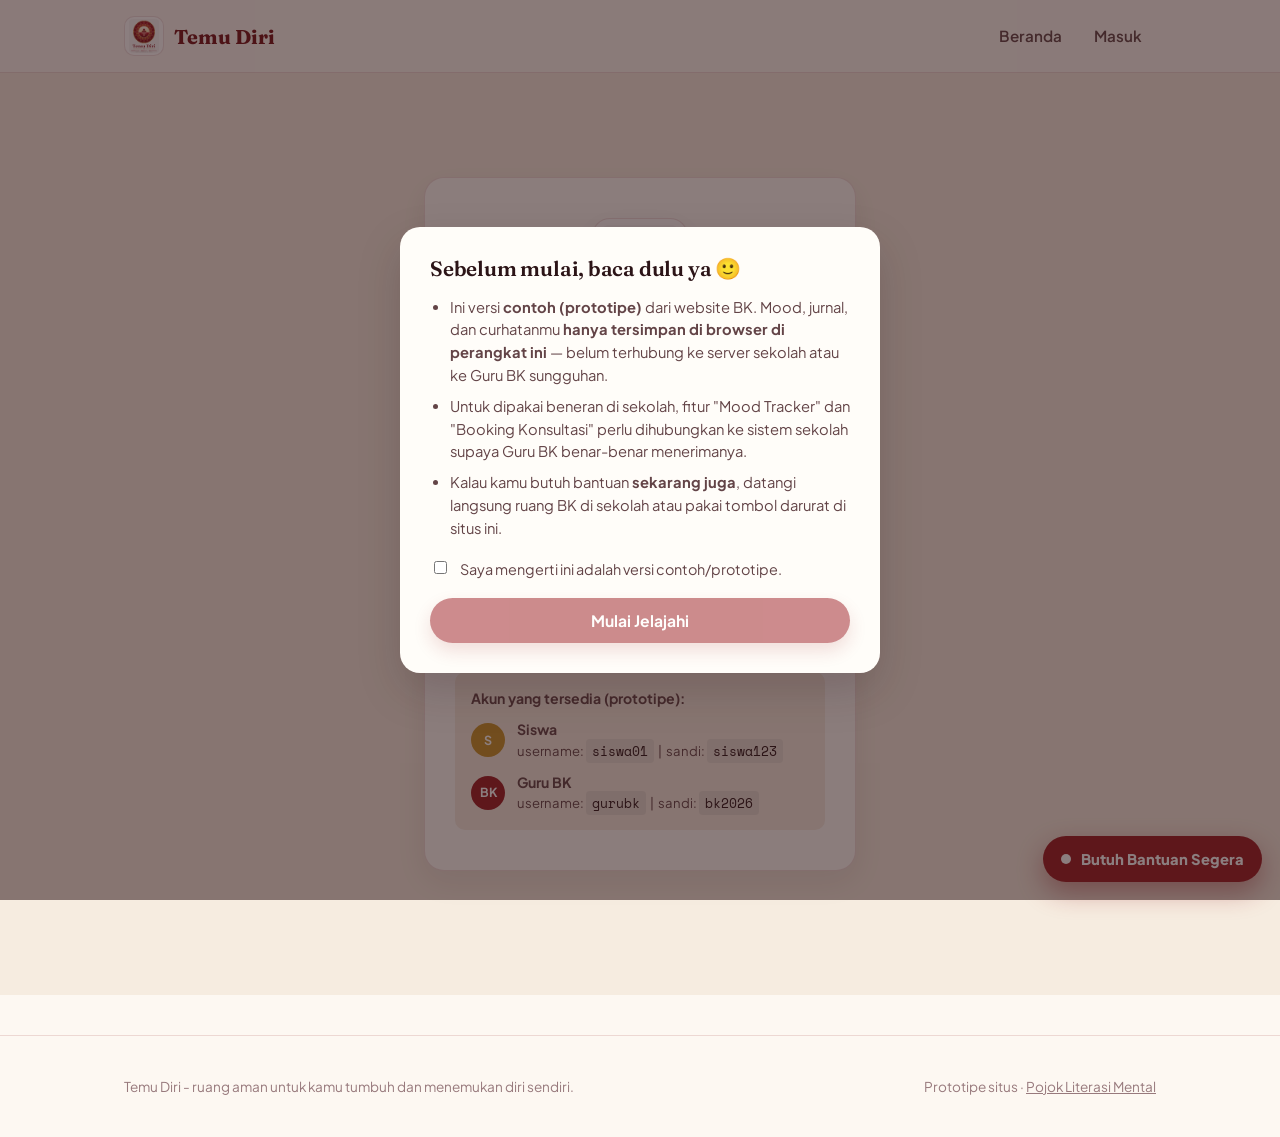
<file: index.html>
<!DOCTYPE html>
<html lang="id">
<head>
<meta charset="UTF-8">
<meta name="viewport" content="width=device-width, initial-scale=1.0">
<title>Temu Diri - Ruang Aman untuk Tumbuh</title>
<meta name="description" content="Temu Diri: tempat cerita, konsultasi, dan cari bantuan yang aman untuk siswa.">
<link rel="preconnect" href="https://fonts.googleapis.com">
<link rel="icon" type="image/jpeg" href="image/Temu-Diri.jpeg">
<link rel="stylesheet" href="css/style.css">
</head>
<body>
<a class="skip-link" href="#main">Langsung ke isi</a>

<!-- ============ NAVBAR ============ -->
<header class="navbar">
  <div class="navbar-inner">
    <a class="brand" href="index.html">
      <img src="image/Temu-Diri.jpeg" alt="Logo Temu Diri" class="brand-logo">
      Temu Diri
    </a>
    <button class="nav-toggle" aria-expanded="false" aria-controls="navLinks">☰ Menu</button>
    <ul class="nav-links" id="navLinks">
      <li><a href="index.html" aria-current="page">Beranda</a></li>
      <li><a href="mood.html">Mood Tracker</a></li>
      <li><a href="konsultasi.html">Konsultasi</a></li>
      <li><a href="jurnal.html">Jurnal &amp; Curhat</a></li>
      <li><a href="literasi.html">Literasi Mental</a></li>
      <li><a href="login.html">Masuk</a></li>
    </ul>
  </div>
</header>

<main id="main">

  <!-- ============ HERO ============ -->
  <section class="hero">
    <div class="hero-blob b1" aria-hidden="true"></div>
    <div class="hero-blob b2" aria-hidden="true"></div>
    <div class="container hero-inner">
      <div>
        <span class="eyebrow">Ruang aman untuk siswa</span>
        <h1>Kenali dirimu,<br><em>temukan jalanmu.</em></h1>
        <p class="hero-lead">Temu Diri hadir sebagai ruang yang aman untuk kamu cerita, refleksi, dan mendapat dukungan dari Guru BK — tanpa rasa takut dihakimi. Setiap langkah kecil menuju kesehatan mentalmu itu berarti.</p>
        <div class="hero-ctas">
          <a class="btn btn-primary" href="login.html">✨ Mulai Sekarang</a>
          <a class="btn btn-secondary" href="konsultasi.html">📅 Booking Konsultasi</a>
        </div>
      </div>
      <div class="postcard-stack" aria-hidden="true">
        <div class="postcard postcard-2">
          <div class="stamp"></div>
          <h4>Buku Harian</h4>
          <p>Ruang cerita pribadi, aman &amp; lega.</p>
        </div>
        <div class="postcard postcard-1">
          <div class="stamp"></div>
          <h4>Untuk: Bu Alda, Guru BK</h4>
          <p>"Aku pengen cerita soal pertemanan akhir-akhir ini..."</p>
        </div>
      </div>
    </div>
  </section>

  <!-- ============ APA YANG BISA DIBANTU ============ -->
  <section class="section section-alt">
    <div class="container">
      <div class="section-head">
        <span class="eyebrow">Yuk kenalan dulu</span>
        <h2>Apa saja yang bisa dibantu Guru BK?</h2>
        <p>Banyak yang mengira BK cuma soal pelanggaran aturan. Padahal, ini semua juga bagian dari tugas Guru BK:</p>
      </div>
      <div class="grid grid-4">
        <div class="topic-card">
          <div class="icon" style="background:rgba(155,27,34,0.12); color:var(--color-coral-dark);">📚</div>
          <h3>Masalah Belajar</h3>
          <p>Susah fokus, nilai turun, bingung cara belajar yang cocok buat kamu.</p>
        </div>
        <div class="topic-card">
          <div class="icon" style="background:rgba(212,160,52,0.2); color:var(--color-teal-dark);">🎯</div>
          <h3>Karir &amp; Masa Depan</h3>
          <p>Bingung pilih jurusan kuliah, minat bakat, atau rencana setelah lulus.</p>
        </div>
        <div class="topic-card">
          <div class="icon" style="background:rgba(155,27,34,0.12); color:var(--color-coral-dark);">🤝</div>
          <h3>Pertemanan</h3>
          <p>Konflik dengan teman, ngerasa dikucilkan, atau soal circle pertemanan.</p>
        </div>
        <div class="topic-card">
          <div class="icon" style="background:rgba(212,160,52,0.2); color:var(--color-teal-dark);">🏠</div>
          <h3>Keluarga</h3>
          <p>Hubungan dengan orang tua, tekanan di rumah, atau hal lain yang mengganggu pikiran.</p>
        </div>
      </div>
    </div>
  </section>

  <!-- ============ PENJELASAN FITUR ============ -->
  <section class="section">
    <div class="container">
      <div class="section-head">
        <span class="eyebrow">Yang bisa kamu lakukan di sini</span>
        <h2>5 Fitur Utama Temu Diri</h2>
        <p>Setiap fitur dirancang untuk mendukung perjalananmu — dari yang hanya ingin menulis sampai yang sudah siap ngobrol langsung.</p>
      </div>

      <!-- Fitur 1: Mood Tracker -->
      <div class="feature-row">
        <div class="feature-icon-wrap" style="background:rgba(155,27,34,0.12); color:var(--color-coral);">😊</div>
        <div class="feature-body">
          <span class="feature-label">Fitur 1</span>
          <h3>Mood Tracker Harian</h3>
          <p>Setiap hari setelah login, kamu diminta memilih satu emoji yang menggambarkan perasaanmu — mulai dari <em>Sangat Sedih</em> sampai <em>Bersemangat</em>. Kamu juga bisa menambahkan catatan singkat tentang apa yang kamu rasakan hari ini.</p>
          <ul class="feature-list">
            <li>📊 Lihat riwayat mood 30 hari terakhir dalam bentuk grid warna</li>
            <li>💬 Tambahkan catatan dan dapatkan kata motivasi dari kami</li>
            <li>👩‍🏫 Guru BK dapat memantau tren mood kamu untuk lebih peka</li>
          </ul>
          <a class="btn btn-primary btn-sm" href="mood.html">Isi Mood Sekarang →</a>
        </div>
      </div>

      <hr class="feature-divider">

      <!-- Fitur 2: Konsultasi -->
      <div class="feature-row feature-row-reverse">
        <div class="feature-icon-wrap" style="background:rgba(212,160,52,0.18); color:var(--color-teal-dark);">📅</div>
        <div class="feature-body">
          <span class="feature-label">Fitur 2</span>
          <h3>Booking Konsultasi</h3>
          <p>Pilih Guru BK yang paling kamu percaya, lalu atur jadwal konsultasi sesuai kenyamananmu — bisa online lewat chat/video call, atau langsung tatap muka di ruang BK sekolah.</p>
          <ul class="feature-list">
            <li>👤 Lihat profil & spesialisasi setiap Guru BK</li>
            <li>🗓️ Pilih tanggal dan jam yang kosong sesuai jadwalmu</li>
            <li>✅ Guru BK menyetujui atau mengatur ulang jadwalmu</li>
          </ul>
          <a class="btn btn-teal btn-sm" href="konsultasi.html">Lihat Guru BK →</a>
        </div>
      </div>

      <hr class="feature-divider">

      <!-- Fitur 3: Jurnal & Curhat -->
      <div class="feature-row">
        <div class="feature-icon-wrap" style="background:rgba(155,27,34,0.12); color:var(--color-coral-dark);">✍️</div>
        <div class="feature-body">
          <span class="feature-label">Fitur 3</span>
          <h3>Jurnal &amp; Curhat</h3>
          <p>Luapkan perasaanmu dengan bebas: tulis di buku harian pribadi yang hanya bisa kamu baca untuk melegakan pikiran.</p>
          <ul class="feature-list">
            <li>📔 <strong>Buku Harian</strong>: privat sepenuhnya, hanya tersimpan di perangkatmu</li>
            <li>⏱️ Opsi hapus otomatis 24 jam — tanpa jejak sama sekali</li>
            <li>🗑️ Entri tulisan dapat dihapus kapan saja sesuai keinginanmu</li>
          </ul>
          <a class="btn btn-secondary btn-sm" href="jurnal.html">Mulai Menulis →</a>
        </div>
      </div>

      <hr class="feature-divider">

      <!-- Fitur 4: Literasi Mental -->
      <div class="feature-row feature-row-reverse">
        <div class="feature-icon-wrap" style="background:rgba(212,160,52,0.18); color:var(--color-teal-dark);">📚</div>
        <div class="feature-body">
          <span class="feature-label">Fitur 4</span>
          <h3>Literasi Mental</h3>
          <p>Kamu tidak harus langsung konsultasi untuk mendapat manfaat. Di sini ada artikel-artikel pendek yang ringan dan relevan untuk membantu kamu memahami apa yang sedang kamu rasakan.</p>
          <ul class="feature-list">
            <li>🔥 Artikel tentang burnout belajar, kecemasan ujian, toxic friendship</li>
            <li>🧠 Tes Gaya Belajar interaktif — 5 pertanyaan, hasil instan</li>
            <li>💡 Bacaan ringan yang bisa dibaca kapan saja, tanpa harus login</li>
          </ul>
          <a class="btn btn-secondary btn-sm" href="literasi.html">Buka Pojok Literasi →</a>
        </div>
      </div>

      <hr class="feature-divider">

      <!-- Fitur 5: Dashboard Guru BK -->
      <div class="feature-row">
        <div class="feature-icon-wrap" style="background:rgba(155,27,34,0.12); color:var(--color-coral);">👩‍🏫</div>
        <div class="feature-body">
          <span class="feature-label">Fitur 5</span>
          <h3>Dashboard Guru BK</h3>
          <p>Guru BK memiliki panel khusus untuk memantau kondisi siswa secara berkala — bukan untuk mengawasi, tapi untuk lebih peka kapan harus menyapa atau menawarkan bantuan lebih awal.</p>
          <ul class="feature-list">
            <li>📊 Pantau tren mood harian siswa beserta catatan hariannya</li>
            <li>✅ Terima, setujui, atau kelola jadwal booking konsultasi</li>
          </ul>
          <a class="btn btn-primary btn-sm" href="login.html">Login sebagai Guru BK →</a>
        </div>
      </div>
    </div>
  </section>

  <!-- ============ FAQ ============ -->
  <section class="section section-alt">
    <div class="container" style="max-width: 760px;">
      <div class="section-head">
        <span class="eyebrow">Sering ditanyakan</span>
        <h2>Pertanyaan yang sering muncul</h2>
      </div>

      <div class="faq-item" data-open="true">
        <button class="faq-question" aria-expanded="true">Apakah rahasia saya terjamin? <span class="plus">+</span></button>
        <div class="faq-answer"><div class="faq-answer-inner">Iya. Cerita dan curhatanmu tidak akan disebar ke guru mata pelajaran lain atau orang tua tanpa izinmu - kecuali kalau ada hal yang mengancam keselamatanmu atau orang lain. Guru BK terikat kode etik kerahasiaan.</div></div>
      </div>
      <div class="faq-item" data-open="false">
        <button class="faq-question" aria-expanded="false">Apakah saya akan dihukum kalau curhat? <span class="plus">+</span></button>
        <div class="faq-answer"><div class="faq-answer-inner">Tidak. Bertemu Guru BK bukan hukuman. Ruang konsultasi dan curhat di sini murni untuk membantu, bukan untuk mencatat pelanggaran.</div></div>
      </div>
      <div class="faq-item" data-open="false">
        <button class="faq-question" aria-expanded="false">Apa bedanya "Booking Konsultasi" dan "Jurnal &amp; Curhat"? <span class="plus">+</span></button>
        <div class="faq-answer"><div class="faq-answer-inner">Booking Konsultasi itu kalau kamu mau ngobrol langsung (online/offline) dengan Guru BK pilihanmu. Jurnal &amp; Curhat itu kalau kamu cuma mau menulis dulu lewat buku harian pribadi tanpa harus bertatap muka.</div></div>
      </div>
      <div class="faq-item" data-open="false">
        <button class="faq-question" aria-expanded="false">Apakah Guru BK bisa membaca buku harian saya? <span class="plus">+</span></button>
        <div class="faq-answer"><div class="faq-answer-inner">Tidak. Buku harian tersimpan hanya di browser perangkatmu sendiri dan tidak pernah dikirim ke mana pun.</div></div>
      </div>
      <div class="faq-item" data-open="false">
        <button class="faq-question" aria-expanded="false">Saya butuh bantuan mendesak, harus bagaimana? <span class="plus">+</span></button>
        <div class="faq-answer"><div class="faq-answer-inner">Klik tombol merah "Butuh Bantuan Segera" di pojok kanan bawah layar, kapan pun kamu berada di halaman manapun di situs ini.</div></div>
      </div>
    </div>
  </section>

</main>

<!-- ============ FOOTER ============ -->
<footer>
  <div class="container">
    <span>Temu Diri — ruang aman untuk kamu tumbuh dan menemukan diri sendiri.</span>
    <span>Prototipe situs · <a href="literasi.html">Pojok Literasi Mental</a></span>
  </div>
</footer>

<!-- ============ MODAL PERSETUJUAN PRIVASI ============ -->
<div class="modal-backdrop" id="consentModal">
  <div class="modal-box" role="dialog" aria-modal="true" aria-labelledby="consentTitle">
    <h2 id="consentTitle">Sebelum mulai, baca dulu ya 🙂</h2>
    <ul>
      <li>Ini versi <strong>contoh (prototipe)</strong> dari website BK. Mood, jurnal, dan curhatanmu <strong>hanya tersimpan di browser di perangkat ini</strong> - belum terhubung ke server sekolah atau ke Guru BK sungguhan.</li>
      <li>Untuk dipakai beneran di sekolah, fitur "Mood Tracker" dan "Booking Konsultasi" perlu dihubungkan ke sistem sekolah supaya Guru BK benar-benar menerimanya.</li>
      <li>Kalau kamu butuh bantuan <strong>sekarang juga</strong>, datangi langsung ruang BK di sekolah atau pakai tombol darurat di situs ini.</li>
    </ul>
    <label class="consent-check">
      <input type="checkbox" id="consentCheck">
      Saya mengerti ini adalah versi contoh/prototipe.
    </label>
    <button class="btn btn-primary btn-block" id="consentConfirm" disabled>Mulai Jelajahi</button>
  </div>
</div>

<!-- ============ TOMBOL & MODAL DARURAT ============ -->
<button class="crisis-fab" id="crisisFab">
  <span class="dot" aria-hidden="true"></span>
  <span class="label">Butuh Bantuan Segera</span>
</button>

<div class="modal-backdrop crisis-modal" id="crisisModal">
  <div class="modal-box" role="dialog" aria-modal="true" aria-labelledby="crisisTitle">
    <h2 id="crisisTitle">Kamu tidak sendirian 💛</h2>
    <p style="color:var(--color-ink-soft); font-size:0.92rem;">Kalau kamu sedang dalam krisis atau punya pikiran untuk menyakiti diri sendiri, hubungi salah satu ini sekarang:</p>

    <a class="crisis-contact" href="tel:119">
      <strong>☎️ Hotline Sejiwa - 119 ext. 8</strong>
      <span>Layanan Kementerian Kesehatan RI, gratis &amp; rahasia, aktif 24 jam.</span>
    </a>
    <a class="crisis-contact" href="https://wa.me/6281380073120" target="_blank" rel="noopener">
      <strong>💬 WhatsApp Healing119</strong>
      <span>+62 813-8007-3120 - chat dengan konselor, aktif 24 jam.</span>
    </a>
    <a class="crisis-contact" href="#">
      <strong>🏫 Kontak Darurat Sekolah</strong>
      <span>(Isi dengan nomor/kontak Guru BK atau wali kelas sekolahmu di sini)</span>
    </a>

    <button class="btn btn-secondary btn-block" id="crisisClose">Tutup</button>
  </div>
</div>

<script src="js/main.js" defer></script>
</body>
</html>
</file>
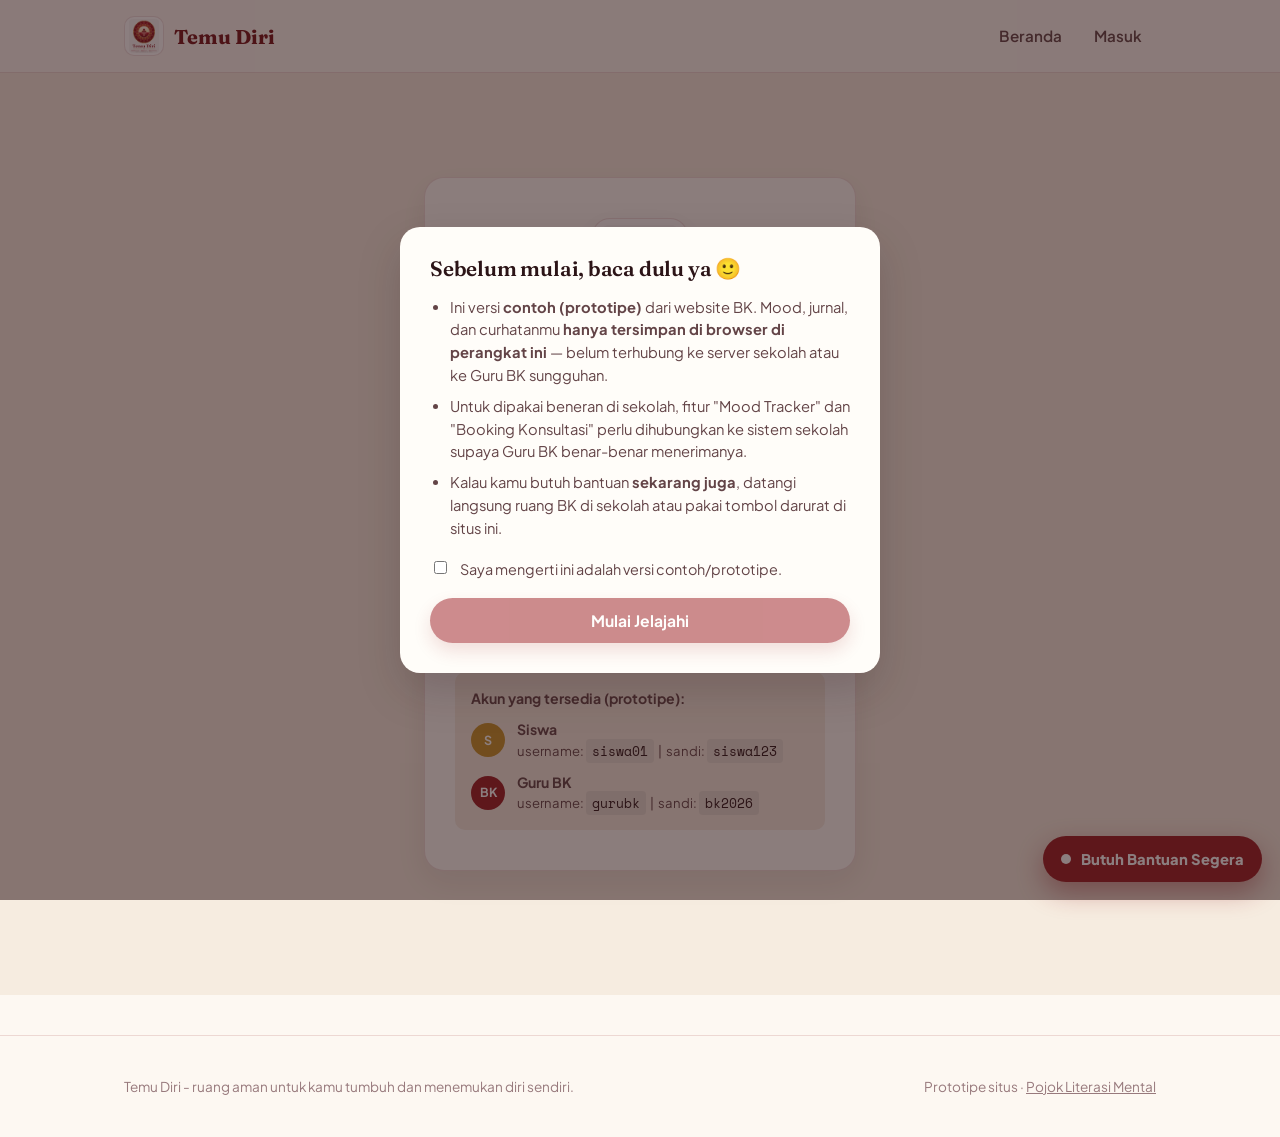
<file: dashboard-guru.html>
<!DOCTYPE html>
<html lang="id">
<head>
<meta charset="UTF-8">
<meta name="viewport" content="width=device-width, initial-scale=1.0">
<title>Dashboard Guru BK — Temu Diri</title>
<meta name="description" content="Dashboard Guru BK untuk memantau siswa.">
<link rel="preconnect" href="https://fonts.googleapis.com">
<link rel="icon" type="image/jpeg" href="image/Temu-Diri.jpeg">
<link rel="stylesheet" href="css/style.css">
</head>
<body>
<a class="skip-link" href="#main">Langsung ke isi</a>

<header class="navbar">
  <div class="navbar-inner">
    <a class="brand" href="dashboard-guru.html">
      <img src="image/Temu-Diri.jpeg" alt="Logo Temu Diri" class="brand-logo">
      Temu Diri
    </a>
    <button class="nav-toggle" aria-expanded="false" aria-controls="navLinks">☰ Menu</button>
    <ul class="nav-links" id="navLinks">
      <li><a href="dashboard-guru.html" aria-current="page">Dashboard</a></li>
    </ul>
  </div>
</header>

<main id="main">
  <div id="guruDashboard">

    <!-- Hero / Sambutan -->
    <section class="section" style="padding-bottom:32px;">
      <div class="container">
        <span class="eyebrow">Panel Guru BK</span>
        <h1 id="guruGreet" style="font-size:clamp(1.6rem,3vw,2.2rem);">Selamat datang!</h1>
        <p style="color:var(--color-ink-soft); max-width:60ch;">Pantau kondisi mood harian siswa dan kelola jadwal konsultasi — semuanya dalam satu tempat.</p>

        <!-- Kartu Statistik Ringkasan -->
        <div class="grid grid-2" style="margin-top:28px; max-width:480px;">
          <div class="card guru-stat-card">
            <span class="guru-stat-num" id="statMood">0</span>
            <span class="guru-stat-label">Entri Mood</span>
          </div>
          <div class="card guru-stat-card">
            <span class="guru-stat-num" id="statBooking">0</span>
            <span class="guru-stat-label">Booking Menunggu</span>
          </div>
        </div>
      </div>
    </section>

    <!-- Info Profil Siswa -->
    <section style="background:var(--color-bg-alt); padding:20px 0; border-top:1px solid var(--color-line); border-bottom:1px solid var(--color-line);">
      <div class="container">
        <div style="display:flex; align-items:center; gap:14px; flex-wrap:wrap;">
          <div style="width:46px;height:46px;border-radius:50%;background:var(--color-teal);color:#fff;font-weight:700;display:grid;place-items:center;font-size:0.9rem;flex-shrink:0;">PW</div>
          <div>
            <strong style="font-size:1rem;">Putranta Wisnu Wardhana</strong>
            <span style="display:block;font-size:0.85rem;color:var(--color-ink-soft);">Kelas 7A &nbsp;·&nbsp; NISN: 0051234567 &nbsp;·&nbsp; putranta.wardhana@siswa.sch.id</span>
          </div>
          <span class="badge badge-ok" style="margin-left:auto;">Siswa Aktif</span>
        </div>
      </div>
    </section>

    <!-- Tabs Data Siswa -->
    <section class="section" style="padding-top:36px;">
      <div class="container">
        <div class="tabs" role="tablist" style="margin-bottom:24px;">
          <button class="tab-btn guru-tab-btn" role="tab" data-tab="tabMood" aria-selected="true">📊 Mood Tracker Siswa</button>
          <button class="tab-btn guru-tab-btn" role="tab" data-tab="tabBooking" aria-selected="false">📅 Booking Konsultasi</button>
        </div>

        <!-- Tab: Mood -->
        <div class="tab-panel guru-tab-panel active" id="tabMood" role="tabpanel">
          <div class="notice" style="margin-bottom:20px;">
            <strong>Catatan:</strong> Data mood di bawah adalah entri yang diisi oleh siswa setiap hari setelah login. Entri berwarna sesuai tingkat mood siswa.
          </div>
          <div id="guruMoodList"></div>
        </div>

        <!-- Tab: Booking -->
        <div class="tab-panel guru-tab-panel" id="tabBooking" role="tabpanel">
          <div class="notice" style="margin-bottom:20px;">
            <strong>Catatan:</strong> Setujui atau batalkan permintaan konsultasi dari siswa. Setelah disetujui, status berubah menjadi disetujui.
          </div>
          <div id="guruBookingList"></div>
        </div>
      </div>
    </section>

  </div><!-- #guruDashboard -->
</main>

<footer>
  <div class="container">
    <span>Temu Diri — Panel Guru BK</span>
    <span>Prototipe situs</span>
  </div>
</footer>

<div class="modal-backdrop" id="consentModal">
  <div class="modal-box" role="dialog" aria-modal="true" aria-labelledby="consentTitle">
    <h2 id="consentTitle">Sebelum mulai, baca dulu ya 🙂</h2>
    <ul>
      <li>Ini versi <strong>contoh (prototipe)</strong> dari website BK. Mood, jurnal, dan curhatanmu <strong>hanya tersimpan di browser di perangkat ini</strong> — belum terhubung ke server sekolah atau ke Guru BK sungguhan.</li>
      <li>Untuk dipakai beneran di sekolah, fitur "Mood Tracker" dan "Booking Konsultasi" perlu dihubungkan ke sistem sekolah supaya Guru BK benar-benar menerimanya.</li>
      <li>Kalau kamu butuh bantuan <strong>sekarang juga</strong>, datangi langsung ruang BK di sekolah atau pakai tombol darurat di situs ini.</li>
    </ul>
    <label class="consent-check">
      <input type="checkbox" id="consentCheck">
      Saya mengerti ini adalah versi contoh/prototipe.
    </label>
    <button class="btn btn-primary btn-block" id="consentConfirm" disabled>Mulai Jelajahi</button>
  </div>
</div>

<button class="crisis-fab" id="crisisFab">
  <span class="dot" aria-hidden="true"></span>
  <span class="label">Butuh Bantuan Segera</span>
</button>
<div class="modal-backdrop crisis-modal" id="crisisModal">
  <div class="modal-box" role="dialog" aria-modal="true" aria-labelledby="crisisTitle">
    <h2 id="crisisTitle">Kamu tidak sendirian 💛</h2>
    <p style="color:var(--color-ink-soft); font-size:0.92rem;">Kalau kamu sedang dalam krisis atau punya pikiran untuk menyakiti diri sendiri, hubungi salah satu ini sekarang:</p>
    <a class="crisis-contact" href="tel:119"><strong>☎️ Hotline Sejiwa — 119 ext. 8</strong><span>Layanan Kementerian Kesehatan RI, gratis &amp; rahasia, aktif 24 jam.</span></a>
    <a class="crisis-contact" href="https://wa.me/6281380073120" target="_blank" rel="noopener"><strong>💬 WhatsApp Healing119</strong><span>+62 813-8007-3120 — chat dengan konselor, aktif 24 jam.</span></a>
    <a class="crisis-contact" href="#"><strong>🏫 Kontak Darurat Sekolah</strong><span>(Isi dengan nomor/kontak Guru BK atau wali kelas sekolahmu di sini)</span></a>
    <button class="btn btn-secondary btn-block" id="crisisClose">Tutup</button>
  </div>
</div>

<script src="js/main.js" defer></script>
</body>
</html>
</file>
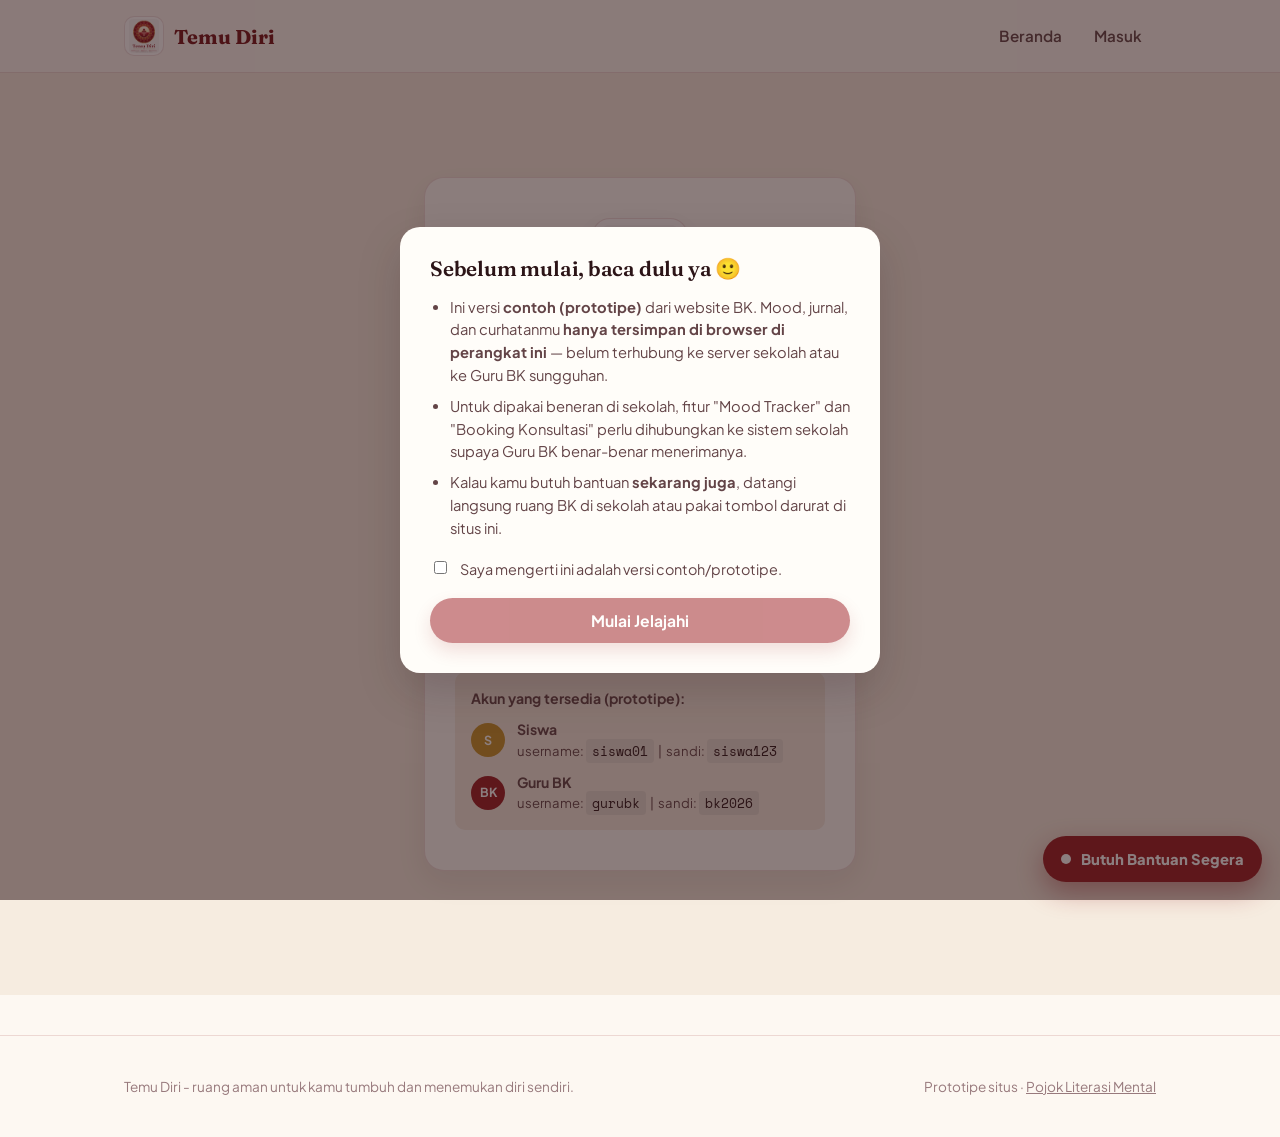
<file: jurnal.html>
<!DOCTYPE html>
<html lang="id">
<head>
<meta charset="UTF-8">
<meta name="viewport" content="width=device-width, initial-scale=1.0">
<title>Jurnal & Curhat - Temu Diri</title>
<meta name="description" content="Tulis dan luapkan perasaanmu di buku harian pribadi yang aman.">
<link rel="preconnect" href="https://fonts.googleapis.com">
<link rel="icon" type="image/jpeg" href="image/Temu-Diri.jpeg">
<link rel="stylesheet" href="css/style.css">
</head>
<body>
<a class="skip-link" href="#main">Langsung ke isi</a>

<header class="navbar">
  <div class="navbar-inner">
    <a class="brand" href="index.html">
      <img src="image/Temu-Diri.jpeg" alt="Logo Temu Diri" class="brand-logo">
      Temu Diri
    </a>
    <button class="nav-toggle" aria-expanded="false" aria-controls="navLinks">☰ Menu</button>
    <ul class="nav-links" id="navLinks">
      <li><a href="index.html">Beranda</a></li>
      <li><a href="mood.html">Mood Tracker</a></li>
      <li><a href="konsultasi.html">Konsultasi</a></li>
      <li><a href="jurnal.html" aria-current="page">Jurnal & Curhat</a></li>
      <li><a href="literasi.html">Literasi Mental</a></li>
    </ul>
  </div>
</header>

<main id="main">
  <section class="section">
    <div class="container" style="max-width:700px;">
      <span class="eyebrow">Sekadar meluapkan perasaan</span>
      <h1 style="font-size:clamp(1.8rem,3.4vw,2.4rem);">Nggak semua cerita butuh balasan. Kadang cuma butuh ditulis.</h1>
      <p style="color:var(--color-ink-soft);">Ruang aman untuk menulis dan meluapkan perasaan untuk diri sendiri.</p>

      <button class="help-btn" data-help-modal="helpJurnalModal" aria-haspopup="dialog">
        <i class="help-icon">ⓘ</i> Cara Menggunakan
      </button>

      <div class="notice">
        <strong>Catatan versi contoh:</strong> di situs prototipe ini, tulisan buku harianmu hanya tersimpan di browser perangkatmu sendiri secara privat.
      </div>

      <!-- ==== BUKU HARIAN RAHASIA ==== -->
      <div class="tab-panel active" id="tabDiary">
        <h2 style="font-size:1.3rem; margin-bottom:8px;">📔 Buku Harian Rahasia</h2>
        <p style="color:var(--color-ink-soft); font-size:0.92rem;">Hanya kamu yang bisa membaca tulisan ini. Tempat aman untuk melepas apa pun yang sedang kamu rasakan.</p>
        <form id="diaryForm" class="card">
          <div class="field">
            <label for="diaryText" class="sr-only">Tulisan jurnal</label>
            <textarea id="diaryText" name="diaryText" placeholder="Hari ini aku ngerasa..." required></textarea>
          </div>
          <label class="checkbox-row" style="margin-bottom:16px;">
            <input type="checkbox" id="diarySelfDestruct" name="diarySelfDestruct">
            Hapus otomatis setelah 24 jam (buat yang cuma mau lega sesaat, tanpa jejak)
          </label>
          <button type="submit" class="btn btn-primary btn-block">Simpan Tulisan</button>
        </form>
        <div id="diaryList" class="entry-list"></div>
      </div>
    </div>
  </section>
</main>

<footer>
  <div class="container">
    <span>Temu Diri — ruang aman untuk kamu tumbuh dan menemukan diri sendiri.</span>
    <span>Prototipe situs · <a href="literasi.html">Pojok Literasi Mental</a></span>
  </div>
</footer>

<div class="modal-backdrop" id="consentModal">
  <div class="modal-box" role="dialog" aria-modal="true" aria-labelledby="consentTitle">
    <h2 id="consentTitle">Sebelum mulai, baca dulu ya 🙂</h2>
    <ul>
      <li>Ini versi <strong>contoh (prototipe)</strong> dari website BK. Mood, jurnal, dan curhatanmu <strong>hanya tersimpan di browser di perangkat ini</strong> — belum terhubung ke server sekolah atau ke Guru BK sungguhan.</li>
      <li>Untuk dipakai beneran di sekolah, fitur "Mood Tracker" dan "Booking Konsultasi" perlu dihubungkan ke sistem sekolah supaya Guru BK benar-benar menerimanya.</li>
      <li>Kalau kamu butuh bantuan <strong>sekarang juga</strong>, datangi langsung ruang BK di sekolah atau pakai tombol darurat di situs ini.</li>
    </ul>
    <label class="consent-check">
      <input type="checkbox" id="consentCheck">
      Saya mengerti ini adalah versi contoh/prototipe.
    </label>
    <button class="btn btn-primary btn-block" id="consentConfirm" disabled>Mulai Jelajahi</button>
  </div>
</div>

<button class="crisis-fab" id="crisisFab">
  <span class="dot" aria-hidden="true"></span>
  <span class="label">Butuh Bantuan Segera</span>
</button>

<div class="modal-backdrop crisis-modal" id="crisisModal">
  <div class="modal-box" role="dialog" aria-modal="true" aria-labelledby="crisisTitle">
    <h2 id="crisisTitle">Kamu tidak sendirian 💛</h2>
    <p style="color:var(--color-ink-soft); font-size:0.92rem;">Kalau kamu sedang dalam krisis atau punya pikiran untuk menyakiti diri sendiri, hubungi salah satu ini sekarang:</p>

    <a class="crisis-contact" href="tel:119">
      <strong>☎️ Hotline Sejiwa — 119 ext. 8</strong>
      <span>Layanan Kementerian Kesehatan RI, gratis & rahasia, aktif 24 jam.</span>
    </a>
    <a class="crisis-contact" href="https://wa.me/6281380073120" target="_blank" rel="noopener">
      <strong>💬 WhatsApp Healing119</strong>
      <span>+62 813-8007-3120 — chat dengan konselor, aktif 24 jam.</span>
    </a>
    <a class="crisis-contact" href="#">
      <strong>🏫 Kontak Darurat Sekolah</strong>
      <span>(Isi dengan nomor/kontak Guru BK atau wali kelas sekolahmu di sini)</span>
    </a>

    <button class="btn btn-secondary btn-block" id="crisisClose">Tutup</button>
  </div>
</div>

<!-- ============ MODAL BANTUAN: JURNAL ============ -->
<div class="help-modal-backdrop" id="helpJurnalModal">
  <div class="help-modal-box" role="dialog" aria-modal="true" aria-labelledby="helpJurnalTitle" tabindex="-1">
    <h2 id="helpJurnalTitle">📔 Cara Menggunakan Jurnal &amp; Curhat</h2>
    <div class="help-step">
      <span class="help-step-num">1</span>
      <p class="help-step-text">Gunakan <strong>Buku Harian Rahasia</strong> untuk menuliskan perasaan atau cerita pribadimu dengan bebas.</p>
    </div>
    <div class="help-step">
      <span class="help-step-num">2</span>
      <p class="help-step-text">Tulis apa yang kamu rasakan di kotak teks, lalu klik <strong>"Simpan Tulisan"</strong>. Centang opsi <em>"Hapus otomatis 24 jam"</em> jika ingin tulisan hilang sendiri tanpa jejak.</p>
    </div>
    <div class="help-step">
      <span class="help-step-num">3</span>
      <p class="help-step-text">Kamu bisa <strong>menghapus</strong> entri buku harian kapan saja dengan tombol "Hapus" di pojok kanan setiap entri.</p>
    </div>
    <div class="help-tip">💡 <strong>Privasi:</strong> Buku harian hanya tersimpan di browser perangkat ini — tidak ada orang lain yang bisa membacanya.</div>
    <button class="btn btn-secondary" style="width:100%; margin-top:20px;" data-help-close>Mengerti, tutup panduan</button>
  </div>
</div>

<script src="js/main.js" defer></script>
</body>
</html>
</file>
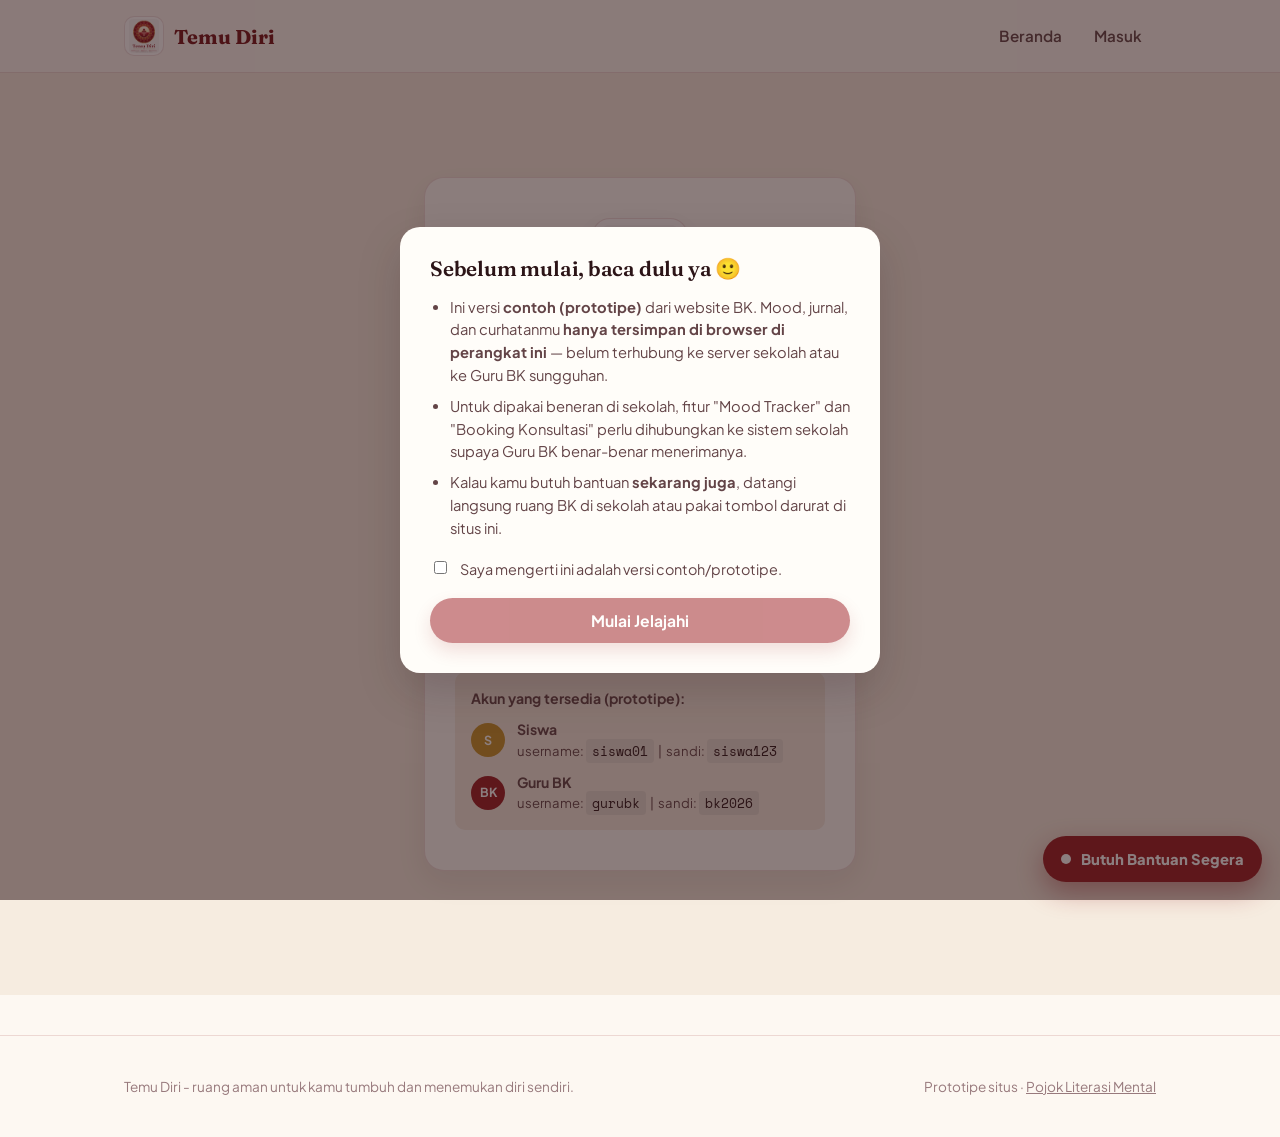
<file: konsultasi.html>
<!DOCTYPE html>
<html lang="id">
<head>
<meta charset="UTF-8">
<meta name="viewport" content="width=device-width, initial-scale=1.0">
<title>Booking Konsultasi - Temu Diri</title>
<meta name="description" content="Pilih Guru BK dan atur jadwal konsultasi online atau tatap muka.">
<link rel="preconnect" href="https://fonts.googleapis.com">
<link rel="icon" type="image/jpeg" href="image/Temu-Diri.jpeg">
<link rel="stylesheet" href="css/style.css">
</head>
<body>
<a class="skip-link" href="#main">Langsung ke isi</a>

<header class="navbar">
  <div class="navbar-inner">
    <a class="brand" href="index.html">
      <img src="image/Temu-Diri.jpeg" alt="Logo Temu Diri" class="brand-logo">
      Temu Diri
    </a>
    <button class="nav-toggle" aria-expanded="false" aria-controls="navLinks">☰ Menu</button>
    <ul class="nav-links" id="navLinks">
      <li><a href="index.html">Beranda</a></li>
      <li><a href="mood.html">Mood Tracker</a></li>
      <li><a href="konsultasi.html" aria-current="page">Konsultasi</a></li>
      <li><a href="jurnal.html">Jurnal & Curhat</a></li>
      <li><a href="literasi.html">Literasi Mental</a></li>
    </ul>
  </div>
</header>

<main id="main">
  <section class="section">
    <div class="container">
      <span class="eyebrow">Ngobrol langsung</span>
      <h1 style="font-size:clamp(1.8rem,3.4vw,2.4rem); max-width:20ch;">Pilih Guru BK, atur jadwalmu sendiri.</h1>
      <p style="color:var(--color-ink-soft); max-width:60ch;">Setiap Guru BK punya gaya ngobrol yang beda. Pilih yang paling cocok sama apa yang mau kamu ceritakan.</p>

      <button class="help-btn" data-help-modal="helpKonsultasiModal" aria-haspopup="dialog">
        <i class="help-icon">ⓘ</i> Cara Menggunakan
      </button>

      <div class="notice">
        <strong>Catatan versi contoh:</strong> Karena ini adalah prototipe (tanpa server internet), jadwal yang kamu ajukan hanya bisa disetujui jika kamu login sebagai Guru BK di browser yang sama. Cobalah ajukan, lalu buka dashboard Guru BK untuk menyetujuinya.
      </div>

      <div class="grid grid-3" id="teacherCatalog">
        <div class="card teacher-card">
          <div class="teacher-top">
            <div class="avatar" style="background:var(--color-coral);">BR</div>
            <div>
              <h3 style="margin:0; font-size:1rem;">Bu Alda, S.Pd.</h3>
              <p style="margin:0; font-size:0.85rem; color:var(--color-ink-soft);">Pendengar setia soal pertemanan</p>
            </div>
          </div>
          <div class="teacher-tags">
            <span class="tag">Pertemanan</span>
            <span class="tag">Keluarga</span>
          </div>
          <p style="font-size:0.88rem; color:var(--color-ink-soft);">"Aku suka ngobrol santai dulu sebelum masuk ke inti masalah. Nggak akan buru-buru menghakimi."</p>
          <button class="btn btn-secondary btn-sm pilih-guru-btn" data-teacher="Bu Alda, S.Pd.">Pilih & Booking</button>
        </div>

        <div class="card teacher-card">
          <div class="teacher-top">
            <div class="avatar" style="background:var(--color-teal);">PD</div>
            <div>
              <h3 style="margin:0; font-size:1rem;">Pak Dedi, M.Pd.</h3>
              <p style="margin:0; font-size:0.85rem; color:var(--color-ink-soft);">Asik diajak ngobrol soal karir & kuliah</p>
            </div>
          </div>
          <div class="teacher-tags">
            <span class="tag">Karir</span>
            <span class="tag">Belajar</span>
          </div>
          <p style="font-size:0.88rem; color:var(--color-ink-soft);">"Bingung mau lanjut ke mana setelah lulus? Yuk kita petakan bareng-bareng, nggak perlu terburu-buru."</p>
          <button class="btn btn-secondary btn-sm pilih-guru-btn" data-teacher="Pak Dedi, M.Pd.">Pilih & Booking</button>
        </div>

        <div class="card teacher-card">
          <div class="teacher-top">
            <div class="avatar" style="background:var(--color-gold);">SW</div>
            <div>
              <h3 style="margin:0; font-size:1rem;">Bu Sari, M.Psi.</h3>
              <p style="margin:0; font-size:0.85rem; color:var(--color-ink-soft);">Fokus kesehatan mental & manajemen stres</p>
            </div>
          </div>
          <div class="teacher-tags">
            <span class="tag">Stres & Cemas</span>
            <span class="tag">Belajar</span>
          </div>
          <p style="font-size:0.88rem; color:var(--color-ink-soft);">"Kalau lagi ngerasa overwhelmed sama tugas atau ujian, cerita aja — kita cari cara yang paling ringan buat kamu."</p>
          <button class="btn btn-secondary btn-sm pilih-guru-btn" data-teacher="Bu Sari, M.Psi.">Pilih & Booking</button>
        </div>
      </div>
    </div>
  </section>

  <section class="section section-alt">
    <div class="container" style="max-width:640px;">
      <h2 style="font-size:1.5rem;">Atur Jadwal Konsultasi</h2>
      <form id="bookingForm" class="card">
        <div class="field">
          <label for="bookingTeacher">Pilih Guru BK</label>
          <select id="bookingTeacher" name="bookingTeacher" required>
            <option value="">— Pilih salah satu —</option>
            <option value="Bu Alda, S.Pd.">Bu Alda, S.Pd. - Pertemanan & Keluarga</option>
            <option value="Pak Dedi, M.Pd.">Pak Dedi, M.Pd. - Karir & Belajar</option>
            <option value="Bu Sari, M.Psi.">Bu Sari, M.Psi. - Stres & Cemas</option>
          </select>
        </div>
        <div class="field">
          <label for="bookingMode">Mode Konsultasi</label>
          <select id="bookingMode" name="bookingMode" required>
            <option value="">— Pilih salah satu —</option>
            <option value="Online - Chat">Online - Chat</option>
            <option value="Online - Video Call">Online - Video Call</option>
            <option value="Offline - Ruang BK">Offline - Ruang BK</option>
          </select>
        </div>
        <div class="grid grid-2">
          <div class="field">
            <label for="bookingDate">Tanggal</label>
            <input type="date" id="bookingDate" name="bookingDate" required>
          </div>
          <div class="field">
            <label for="bookingTime">Jam</label>
            <select id="bookingTime" name="bookingTime" required>
              <option value="">— Pilih jam —</option>
              <option>08:00</option>
              <option>09:00</option>
              <option>10:00</option>
              <option>11:00</option>
              <option>13:00</option>
              <option>14:00</option>
            </select>
          </div>
        </div>
        <div class="field">
          <label for="bookingNote">Catatan singkat (opsional)</label>
          <textarea id="bookingNote" name="bookingNote" placeholder="Boleh cerita sedikit apa yang mau kamu bahas, biar Guru BK bisa siap-siap."></textarea>
        </div>
        <button type="submit" class="btn btn-primary btn-block">Ajukan Jadwal</button>
      </form>

      <h2 style="font-size:1.3rem; margin-top:36px;">Jadwal Konsultasimu</h2>
      <div id="bookingList"></div>
    </div>
  </section>
</main>

<footer>
  <div class="container">
    <span>Temu Diri — ruang aman untuk kamu tumbuh dan menemukan diri sendiri.</span>
    <span>Prototipe situs · <a href="literasi.html">Pojok Literasi Mental</a></span>
  </div>
</footer>

<div class="modal-backdrop" id="consentModal">
  <div class="modal-box" role="dialog" aria-modal="true" aria-labelledby="consentTitle">
    <h2 id="consentTitle">Sebelum mulai, baca dulu ya 🙂</h2>
    <ul>
      <li>Ini versi <strong>contoh (prototipe)</strong> dari website BK. Mood, jurnal, dan curhatanmu <strong>hanya tersimpan di browser di perangkat ini</strong> — belum terhubung ke server sekolah atau ke Guru BK sungguhan.</li>
      <li>Untuk dipakai beneran di sekolah, fitur "Mood Tracker" dan "Booking Konsultasi" perlu dihubungkan ke sistem sekolah supaya Guru BK benar-benar menerimanya.</li>
      <li>Kalau kamu butuh bantuan <strong>sekarang juga</strong>, datangi langsung ruang BK di sekolah atau pakai tombol darurat di situs ini.</li>
    </ul>
    <label class="consent-check">
      <input type="checkbox" id="consentCheck">
      Saya mengerti ini adalah versi contoh/prototipe.
    </label>
    <button class="btn btn-primary btn-block" id="consentConfirm" disabled>Mulai Jelajahi</button>
  </div>
</div>

<button class="crisis-fab" id="crisisFab">
  <span class="dot" aria-hidden="true"></span>
  <span class="label">Butuh Bantuan Segera</span>
</button>

<div class="modal-backdrop crisis-modal" id="crisisModal">
  <div class="modal-box" role="dialog" aria-modal="true" aria-labelledby="crisisTitle">
    <h2 id="crisisTitle">Kamu tidak sendirian 💛</h2>
    <p style="color:var(--color-ink-soft); font-size:0.92rem;">Kalau kamu sedang dalam krisis atau punya pikiran untuk menyakiti diri sendiri, hubungi salah satu ini sekarang:</p>

    <a class="crisis-contact" href="tel:119">
      <strong>☎️ Hotline Sejiwa — 119 ext. 8</strong>
      <span>Layanan Kementerian Kesehatan RI, gratis & rahasia, aktif 24 jam.</span>
    </a>
    <a class="crisis-contact" href="https://wa.me/6281380073120" target="_blank" rel="noopener">
      <strong>💬 WhatsApp Healing119</strong>
      <span>+62 813-8007-3120 — chat dengan konselor, aktif 24 jam.</span>
    </a>
    <a class="crisis-contact" href="#">
      <strong>🏫 Kontak Darurat Sekolah</strong>
      <span>(Isi dengan nomor/kontak Guru BK atau wali kelas sekolahmu di sini)</span>
    </a>

    <button class="btn btn-secondary btn-block" id="crisisClose">Tutup</button>
  </div>
</div>

<!-- ============ MODAL BANTUAN: KONSULTASI ============ -->
<div class="help-modal-backdrop" id="helpKonsultasiModal">
  <div class="help-modal-box" role="dialog" aria-modal="true" aria-labelledby="helpKonsultasiTitle" tabindex="-1">
    <h2 id="helpKonsultasiTitle">📅 Cara Menggunakan Booking Konsultasi</h2>
    <div class="help-step">
      <span class="help-step-num">1</span>
      <p class="help-step-text"><strong>Pilih Guru BK</strong> yang ingin kamu temui dari kartu profil di atas. Klik "Pilih &amp; Booking" untuk langsung mengisi form.</p>
    </div>
    <div class="help-step">
      <span class="help-step-num">2</span>
      <p class="help-step-text">Isi <strong>form jadwal</strong>: pilih guru, mode konsultasi (chat / video call / tatap muka di ruang BK), tanggal, dan jam yang kamu inginkan.</p>
    </div>
    <div class="help-step">
      <span class="help-step-num">3</span>
      <p class="help-step-text">Tambahkan <strong>catatan singkat</strong> tentang topik yang ingin dibahas agar Guru BK bisa siap-siap (opsional).</p>
    </div>
    <div class="help-step">
      <span class="help-step-num">4</span>
      <p class="help-step-text">Klik <strong>"Ajukan Jadwal"</strong>. Pengajuanmu akan muncul di daftar bawah dengan status "Menunggu Persetujuan", dan bisa dibatalkan kapan saja.</p>
    </div>
    <div class="help-tip">💡 <strong>Catatan:</strong> Ini versi prototipe — jadwal tersimpan di browser dan belum benar-benar terkirim ke Guru BK sungguhan.</div>
    <button class="btn btn-secondary" style="width:100%; margin-top:20px;" data-help-close>Mengerti, tutup panduan</button>
  </div>
</div>

<script src="js/main.js" defer></script>
</body>
</html>
</file>
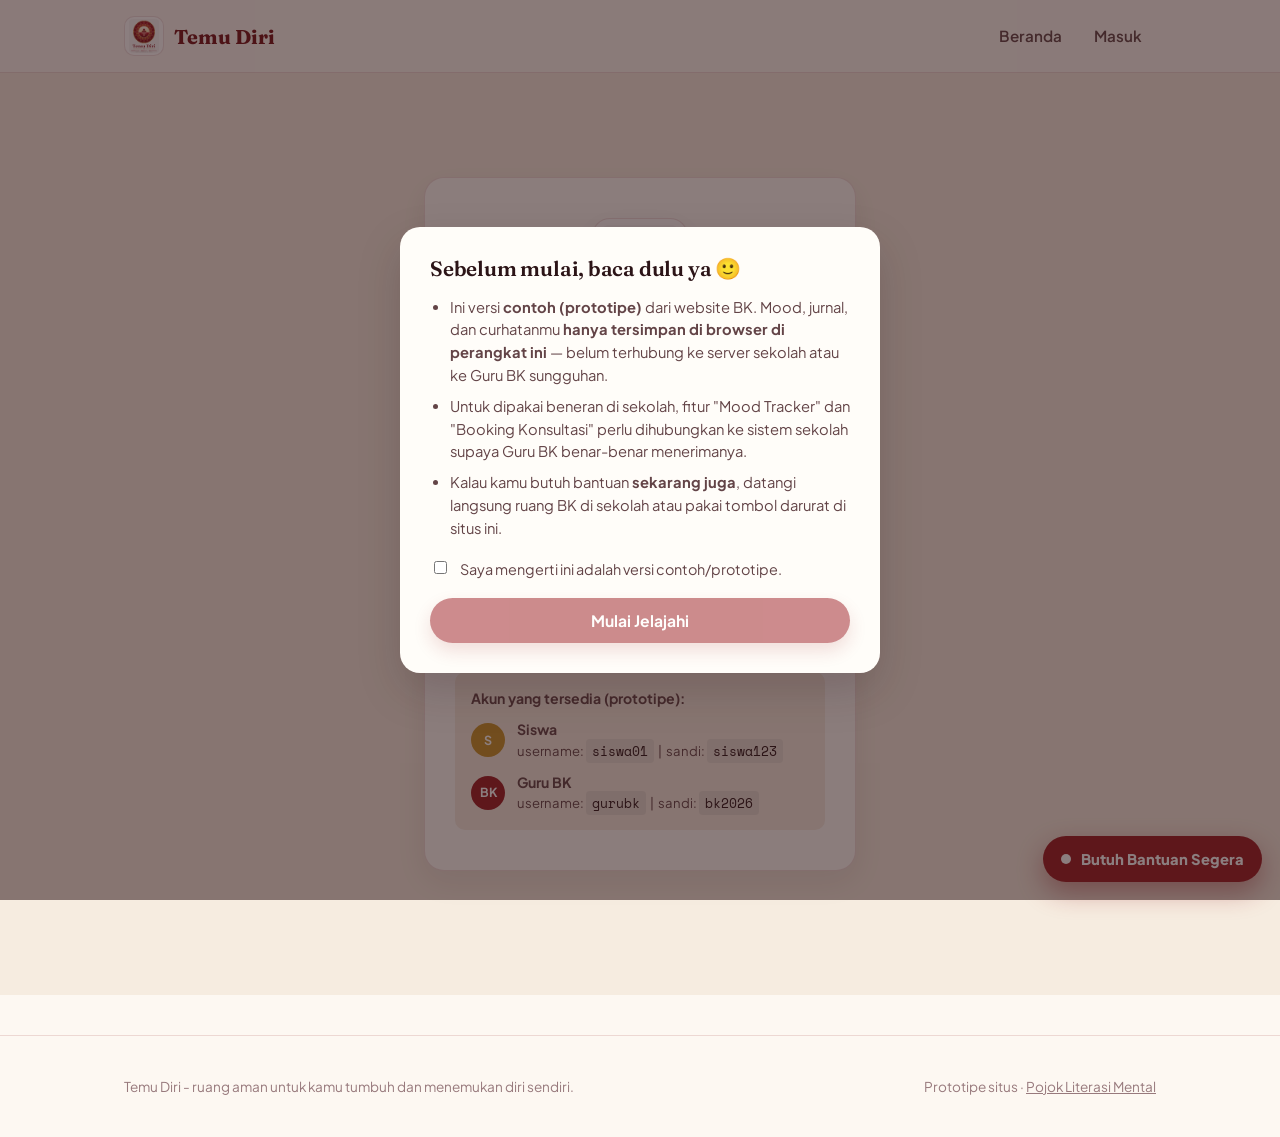
<file: literasi.html>
<!DOCTYPE html>
<html lang="id">
<head>
<meta charset="UTF-8">
<meta name="viewport" content="width=device-width, initial-scale=1.0">
<title>Pojok Literasi Mental - Temu Diri</title>
<meta name="description" content="Artikel ringan dan kuis gaya belajar seputar kesehatan mental siswa.">
<link rel="preconnect" href="https://fonts.googleapis.com">
<link rel="icon" type="image/jpeg" href="image/Temu-Diri.jpeg">
<link rel="stylesheet" href="css/style.css">
</head>
<body>
<a class="skip-link" href="#main">Langsung ke isi</a>

<header class="navbar">
  <div class="navbar-inner">
    <a class="brand" href="index.html">
      <img src="image/Temu-Diri.jpeg" alt="Logo Temu Diri" class="brand-logo">
      Temu Diri
    </a>
    <button class="nav-toggle" aria-expanded="false" aria-controls="navLinks">☰ Menu</button>
    <ul class="nav-links" id="navLinks">
      <li><a href="index.html">Beranda</a></li>
      <li><a href="mood.html">Mood Tracker</a></li>
      <li><a href="konsultasi.html">Konsultasi</a></li>
      <li><a href="jurnal.html">Jurnal & Curhat</a></li>
      <li><a href="literasi.html" aria-current="page">Literasi Mental</a></li>
    </ul>
  </div>
</header>

<main id="main">
  <section class="section">
    <div class="container">
      <span class="eyebrow">Pojok Literasi Mental</span>
      <h1 style="font-size:clamp(1.8rem,3.4vw,2.4rem); max-width:22ch;">Kadang kamu cuma butuh info, bukan sesi konseling.</h1>
      <p style="color:var(--color-ink-soft); max-width:60ch;">Beberapa hal ringan yang mungkin bisa membantumu memahami apa yang sedang kamu rasakan.</p>

      <button class="help-btn" data-help-modal="helpLiterasiModal" aria-haspopup="dialog">
        <i class="help-icon">ⓘ</i> Cara Menggunakan
      </button>

      <div class="grid grid-3" style="margin-top:32px;">
        <article class="card article-card">
          <span class="article-tag">Belajar</span>
          <h3>Mengatasi Burnout Belajar</h3>
          <p style="color:var(--color-ink-soft); font-size:0.9rem;">Kalau belakangan ini kamu ngerasa capek banget walau belum ngapa-ngapain, itu bisa jadi tanda burnout. Coba mulai dari hal kecil: kasih jeda 5–10 menit tiap 45 menit belajar, dan jangan ragu bilang ke orang terdekat kalau kamu lagi kewalahan. Burnout bukan tanda kamu malas — itu tanda kamu butuh istirahat yang sebenarnya, bukan cuma tidur.</p>
        </article>
        <article class="card article-card">
          <span class="article-tag">Ujian</span>
          <h3>Menghadapi Ujian Tanpa Anxiety Berlebih</h3>
          <p style="color:var(--color-ink-soft); font-size:0.9rem;">Deg-degan sebelum ujian itu wajar. Yang bisa dilatih adalah cara meresponsnya: siapkan materi jauh-jauh hari biar nggak sistem kebut semalam, latihan napas pelan 4 hitungan masuk—4 hitungan keluar sebelum masuk ruang ujian, dan ingatkan diri bahwa satu nilai ujian nggak menentukan seluruh masa depanmu.</p>
        </article>
        <article class="card article-card">
          <span class="article-tag">Pertemanan</span>
          <h3>Mengenali Toxic Friendship</h3>
          <p style="color:var(--color-ink-soft); font-size:0.9rem;">Pertemanan yang sehat itu bikin kamu merasa nyaman jadi diri sendiri. Kalau kamu terus-menerus merasa cemas, direndahkan, atau harus selalu mengalah demi dianggap "temannya", itu tanda hubungan itu mungkin nggak sehat. Kamu berhak punya circle yang bikin kamu merasa aman, bukan yang bikin kamu kecil.</p>
        </article>
      </div>
    </div>
  </section>

  <section class="section section-alt">
    <div class="container" style="max-width:640px;">
      <span class="eyebrow">Tes ringan</span>
      <h2 style="font-size:1.5rem;">Tes Gaya Belajar</h2>
      <p style="color:var(--color-ink-soft);">Jawab 5 pertanyaan ini untuk kira-kira tahu gaya belajar yang paling cocok buat kamu.</p>

      <div class="card" id="learningQuiz">
        <div class="quiz-question">
          <p class="q-text">1. Waktu belajar materi baru, kamu paling gampang paham kalau...</p>
          <div class="quiz-options">
            <button type="button" class="quiz-option" data-type="visual" aria-pressed="false">Lihat diagram, peta konsep, atau video</button>
            <button type="button" class="quiz-option" data-type="auditori" aria-pressed="false">Dengar penjelasan guru atau diskusi</button>
            <button type="button" class="quiz-option" data-type="kinestetik" aria-pressed="false">Langsung coba praktik atau simulasi</button>
          </div>
        </div>
        <div class="quiz-question">
          <p class="q-text">2. Saat menghafal, kamu biasanya...</p>
          <div class="quiz-options">
            <button type="button" class="quiz-option" data-type="visual" aria-pressed="false">Bikin catatan berwarna-warni / mind map</button>
            <button type="button" class="quiz-option" data-type="auditori" aria-pressed="false">Membaca dengan suara keras / rekam suara</button>
            <button type="button" class="quiz-option" data-type="kinestetik" aria-pressed="false">Jalan-jalan sambil menghafal, atau pakai gerakan tangan</button>
          </div>
        </div>
        <div class="quiz-question">
          <p class="q-text">3. Kalau tersesat di tempat baru, kamu lebih suka...</p>
          <div class="quiz-options">
            <button type="button" class="quiz-option" data-type="visual" aria-pressed="false">Lihat peta</button>
            <button type="button" class="quiz-option" data-type="auditori" aria-pressed="false">Tanya orang dan dengar arahannya</button>
            <button type="button" class="quiz-option" data-type="kinestetik" aria-pressed="false">Jalan dulu, sambil merasakan arahnya</button>
          </div>
        </div>
        <div class="quiz-question">
          <p class="q-text">4. Waktu presentasi kelompok, kamu paling nyaman...</p>
          <div class="quiz-options">
            <button type="button" class="quiz-option" data-type="visual" aria-pressed="false">Bikin slide dan visual pendukung</button>
            <button type="button" class="quiz-option" data-type="auditori" aria-pressed="false">Jadi yang menjelaskan dengan kata-kata</button>
            <button type="button" class="quiz-option" data-type="kinestetik" aria-pressed="false">Bikin alat peraga atau demo langsung</button>
          </div>
        </div>
        <div class="quiz-question">
          <p class="q-text">5. Kalau lagi stres, cara paling ampuh buat kamu rileks adalah...</p>
          <div class="quiz-options">
            <button type="button" class="quiz-option" data-type="visual" aria-pressed="false">Nonton sesuatu yang enak dilihat</button>
            <button type="button" class="quiz-option" data-type="auditori" aria-pressed="false">Dengar musik atau curhat sama seseorang</button>
            <button type="button" class="quiz-option" data-type="kinestetik" aria-pressed="false">Gerak badan — jalan kaki, olahraga ringan</button>
          </div>
        </div>

        <p id="quizResult" class="quiz-result"></p>
      </div>
    </div>
  </section>
</main>

<footer>
  <div class="container">
    <span>Temu Diri — ruang aman untuk kamu tumbuh dan menemukan diri sendiri.</span>
    <span>Prototipe situs · <a href="literasi.html">Pojok Literasi Mental</a></span>
  </div>
</footer>

<div class="modal-backdrop" id="consentModal">
  <div class="modal-box" role="dialog" aria-modal="true" aria-labelledby="consentTitle">
    <h2 id="consentTitle">Sebelum mulai, baca dulu ya 🙂</h2>
    <ul>
      <li>Ini versi <strong>contoh (prototipe)</strong> dari website BK. Mood, jurnal, dan curhatanmu <strong>hanya tersimpan di browser di perangkat ini</strong> — belum terhubung ke server sekolah atau ke Guru BK sungguhan.</li>
      <li>Untuk dipakai beneran di sekolah, fitur "Mood Tracker" dan "Booking Konsultasi" perlu dihubungkan ke sistem sekolah supaya Guru BK benar-benar menerimanya.</li>
      <li>Kalau kamu butuh bantuan <strong>sekarang juga</strong>, datangi langsung ruang BK di sekolah atau pakai tombol darurat di situs ini.</li>
    </ul>
    <label class="consent-check">
      <input type="checkbox" id="consentCheck">
      Saya mengerti ini adalah versi contoh/prototipe.
    </label>
    <button class="btn btn-primary btn-block" id="consentConfirm" disabled>Mulai Jelajahi</button>
  </div>
</div>

<button class="crisis-fab" id="crisisFab">
  <span class="dot" aria-hidden="true"></span>
  <span class="label">Butuh Bantuan Segera</span>
</button>

<div class="modal-backdrop crisis-modal" id="crisisModal">
  <div class="modal-box" role="dialog" aria-modal="true" aria-labelledby="crisisTitle">
    <h2 id="crisisTitle">Kamu tidak sendirian 💛</h2>
    <p style="color:var(--color-ink-soft); font-size:0.92rem;">Kalau kamu sedang dalam krisis atau punya pikiran untuk menyakiti diri sendiri, hubungi salah satu ini sekarang:</p>

    <a class="crisis-contact" href="tel:119">
      <strong>☎️ Hotline Sejiwa — 119 ext. 8</strong>
      <span>Layanan Kementerian Kesehatan RI, gratis & rahasia, aktif 24 jam.</span>
    </a>
    <a class="crisis-contact" href="https://wa.me/6281380073120" target="_blank" rel="noopener">
      <strong>💬 WhatsApp Healing119</strong>
      <span>+62 813-8007-3120 — chat dengan konselor, aktif 24 jam.</span>
    </a>
    <a class="crisis-contact" href="#">
      <strong>🏫 Kontak Darurat Sekolah</strong>
      <span>(Isi dengan nomor/kontak Guru BK atau wali kelas sekolahmu di sini)</span>
    </a>

    <button class="btn btn-secondary btn-block" id="crisisClose">Tutup</button>
  </div>
</div>

<!-- ============ MODAL BANTUAN: LITERASI ============ -->
<div class="help-modal-backdrop" id="helpLiterasiModal">
  <div class="help-modal-box" role="dialog" aria-modal="true" aria-labelledby="helpLiterasiTitle" tabindex="-1">
    <h2 id="helpLiterasiTitle">📚 Cara Menggunakan Literasi Mental</h2>
    <div class="help-step">
      <span class="help-step-num">1</span>
      <p class="help-step-text"><strong>Baca artikel</strong> ringan di bagian atas halaman — ada topik burnout belajar, kecemasan ujian, dan toxic friendship yang mungkin relevan denganmu.</p>
    </div>
    <div class="help-step">
      <span class="help-step-num">2</span>
      <p class="help-step-text">Scroll ke bawah untuk menemukan <strong>Tes Gaya Belajar</strong> — ikuti 5 pertanyaan singkat untuk mengetahui gaya belajar yang paling cocok buatmu.</p>
    </div>
    <div class="help-step">
      <span class="help-step-num">3</span>
      <p class="help-step-text">Klik salah satu <strong>pilihan jawaban</strong> di setiap pertanyaan. Setelah semua pertanyaan terjawab, hasilnya akan otomatis muncul di bagian bawah.</p>
    </div>
    <div class="help-tip">💡 <strong>Tips:</strong> Jawab dengan jujur sesuai kebiasaanmu sehari-hari — tidak ada jawaban benar atau salah di tes ini!</div>
    <button class="btn btn-secondary" style="width:100%; margin-top:20px;" data-help-close>Mengerti, tutup panduan</button>
  </div>
</div>

<script src="js/main.js" defer></script>
</body>
</html>
</file>
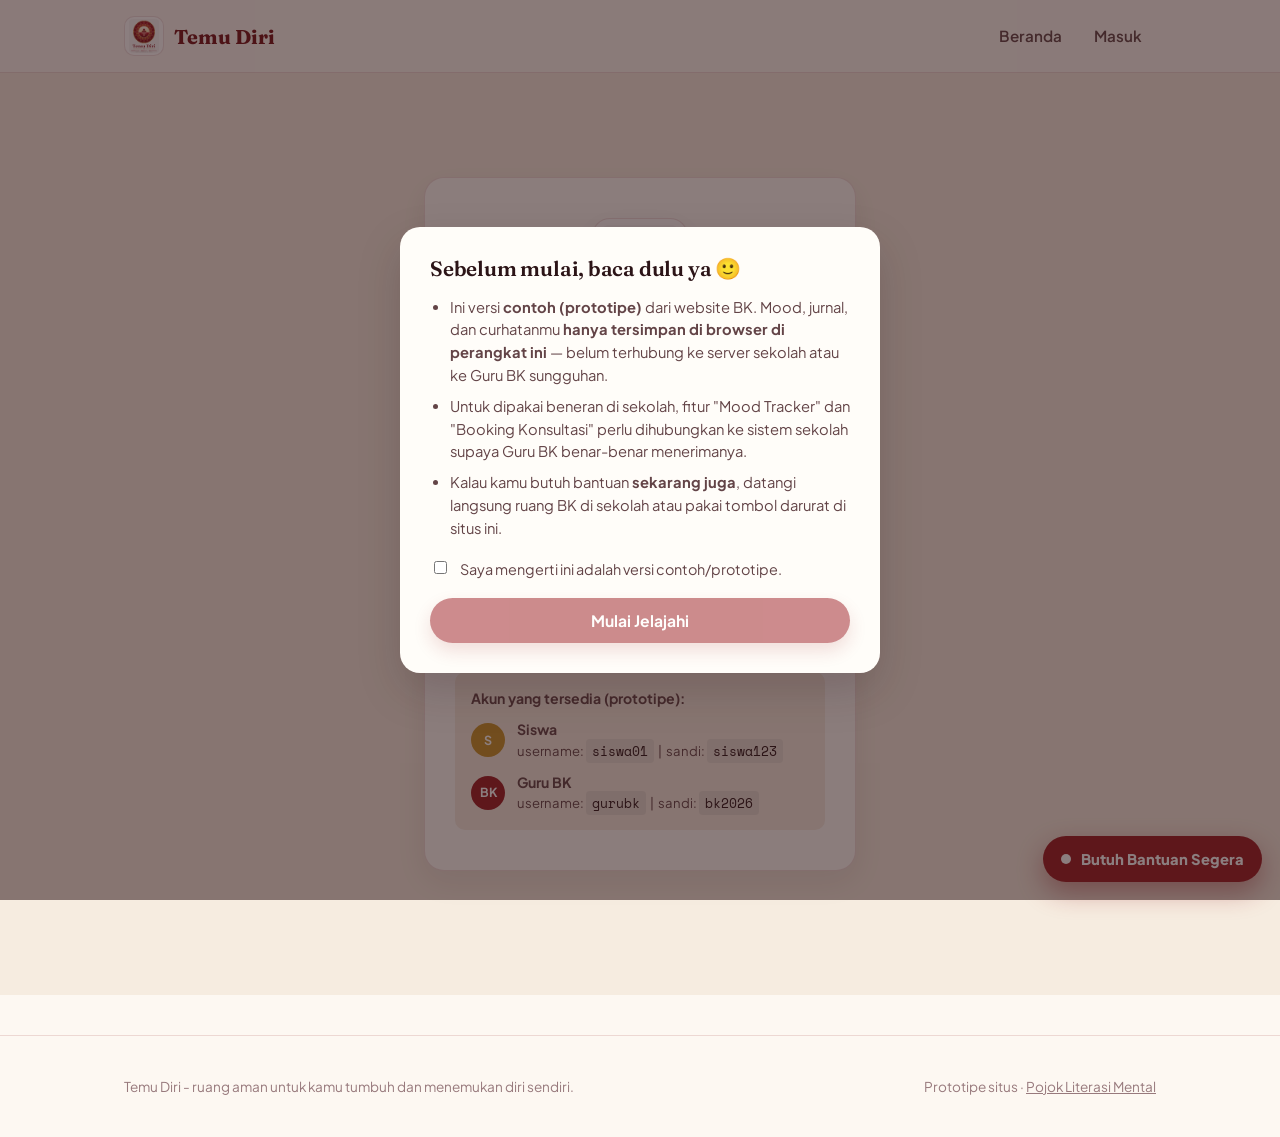
<file: login.html>
﻿<!DOCTYPE html>
<html lang="id">
<head>
<meta charset="UTF-8">
<meta name="viewport" content="width=device-width, initial-scale=1.0">
<title>Masuk - Temu Diri</title>
<meta name="description" content="Masuk ke Temu Diri.">
<link rel="preconnect" href="https://fonts.googleapis.com">
<link rel="icon" type="image/jpeg" href="image/Temu-Diri.jpeg">
<link rel="stylesheet" href="css/style.css">
</head>
<body>
<a class="skip-link" href="#main">Langsung ke isi</a>

<!-- ============ NAVBAR ============ -->
<header class="navbar">
  <div class="navbar-inner">
    <a class="brand" href="index.html">
      <img src="image/Temu-Diri.jpeg" alt="Logo Temu Diri" class="brand-logo">
      Temu Diri
    </a>
    <button class="nav-toggle" aria-expanded="false" aria-controls="navLinks">☰ Menu</button>
    <ul class="nav-links" id="navLinks">
      <li><a href="index.html">Beranda</a></li>
      <li><a href="login.html" aria-current="page">Masuk</a></li>
    </ul>
  </div>
</header>

<main id="main">
  <section class="section section-alt">
    <div class="container" style="max-width:480px; padding-top:40px; padding-bottom:60px;">
      <div class="card" style="padding:40px 30px;">
        <div style="text-align:center; margin-bottom:28px;">
          <img src="image/Temu-Diri.jpeg" alt="Logo Temu Diri" class="auth-logo">
          <h2 style="margin-bottom:6px;">Masuk ke Akun</h2>
          <p style="color:var(--color-ink-soft); font-size:0.9rem;">Selamat datang kembali 👋</p>
        </div>

        <!-- Pesan error/info -->
        <div id="loginError" class="login-error" style="display:none;" role="alert"></div>

        <form id="loginForm" action="#">
          <div class="field">
            <label for="username">Username</label>
            <input type="text" id="username" placeholder="Masukkan username" autocomplete="username" required>
          </div>
          <div class="field">
            <label for="password">Kata Sandi</label>
            <input type="password" id="password" placeholder="Masukkan kata sandi" autocomplete="current-password" required>
          </div>
          <button type="submit" class="btn btn-primary btn-block" style="margin-top:8px;">Masuk</button>
        </form>

        <!-- Hint akun -->
        <div class="login-hint">
          <p style="font-weight:700; margin-bottom:10px; font-size:0.88rem;">Akun yang tersedia (prototipe):</p>
          <div class="login-hint-row">
            <span class="login-hint-badge" style="background:var(--color-teal);">S</span>
            <div>
              <strong>Siswa</strong>
              <span style="display:block;font-size:0.82rem;color:var(--color-ink-soft);">username: <code>siswa01</code> &nbsp;|&nbsp; sandi: <code>siswa123</code></span>
            </div>
          </div>
          <div class="login-hint-row" style="margin-top:10px;">
            <span class="login-hint-badge" style="background:var(--color-coral);">BK</span>
            <div>
              <strong>Guru BK</strong>
              <span style="display:block;font-size:0.82rem;color:var(--color-ink-soft);">username: <code>gurubk</code> &nbsp;|&nbsp; sandi: <code>bk2026</code></span>
            </div>
          </div>
        </div>
      </div>
    </div>
  </section>
</main>

<!-- ============ FOOTER ============ -->
<footer>
  <div class="container">
    <span>Temu Diri - ruang aman untuk kamu tumbuh dan menemukan diri sendiri.</span>
    <span>Prototipe situs · <a href="literasi.html">Pojok Literasi Mental</a></span>
  </div>
</footer>

<!-- ============ MODAL PERSETUJUAN PRIVASI ============ -->
<div class="modal-backdrop" id="consentModal">
  <div class="modal-box" role="dialog" aria-modal="true" aria-labelledby="consentTitle">
    <h2 id="consentTitle">Sebelum mulai, baca dulu ya 🙂</h2>
    <ul>
      <li>Ini versi <strong>contoh (prototipe)</strong> dari website BK. Mood, jurnal, dan curhatanmu <strong>hanya tersimpan di browser di perangkat ini</strong> — belum terhubung ke server sekolah atau ke Guru BK sungguhan.</li>
      <li>Untuk dipakai beneran di sekolah, fitur "Mood Tracker" dan "Booking Konsultasi" perlu dihubungkan ke sistem sekolah supaya Guru BK benar-benar menerimanya.</li>
      <li>Kalau kamu butuh bantuan <strong>sekarang juga</strong>, datangi langsung ruang BK di sekolah atau pakai tombol darurat di situs ini.</li>
    </ul>
    <label class="consent-check">
      <input type="checkbox" id="consentCheck">
      Saya mengerti ini adalah versi contoh/prototipe.
    </label>
    <button class="btn btn-primary btn-block" id="consentConfirm" disabled>Mulai Jelajahi</button>
  </div>
</div>

<!-- ============ TOMBOL & MODAL DARURAT ============ -->
<button class="crisis-fab" id="crisisFab">
  <span class="dot" aria-hidden="true"></span>
  <span class="label">Butuh Bantuan Segera</span>
</button>
<div class="modal-backdrop crisis-modal" id="crisisModal">
  <div class="modal-box" role="dialog" aria-modal="true" aria-labelledby="crisisTitle">
    <h2 id="crisisTitle">Kamu tidak sendirian 💛</h2>
    <p style="color:var(--color-ink-soft); font-size:0.92rem;">Kalau kamu sedang dalam krisis atau punya pikiran untuk menyakiti diri sendiri, hubungi salah satu ini sekarang:</p>
    <a class="crisis-contact" href="tel:119"><strong>☎️ Hotline Sejiwa — 119 ext. 8</strong><span>Layanan Kementerian Kesehatan RI, gratis &amp; rahasia, aktif 24 jam.</span></a>
    <a class="crisis-contact" href="https://wa.me/6281380073120" target="_blank" rel="noopener"><strong>💬 WhatsApp Healing119</strong><span>+62 813-8007-3120 — chat dengan konselor, aktif 24 jam.</span></a>
    <a class="crisis-contact" href="#"><strong>🏫 Kontak Darurat Sekolah</strong><span>(Isi dengan nomor/kontak Guru BK atau wali kelas sekolahmu di sini)</span></a>
    <button class="btn btn-secondary btn-block" id="crisisClose">Tutup</button>
  </div>
</div>

<script src="js/main.js" defer></script>
</body>
</html>
</file>
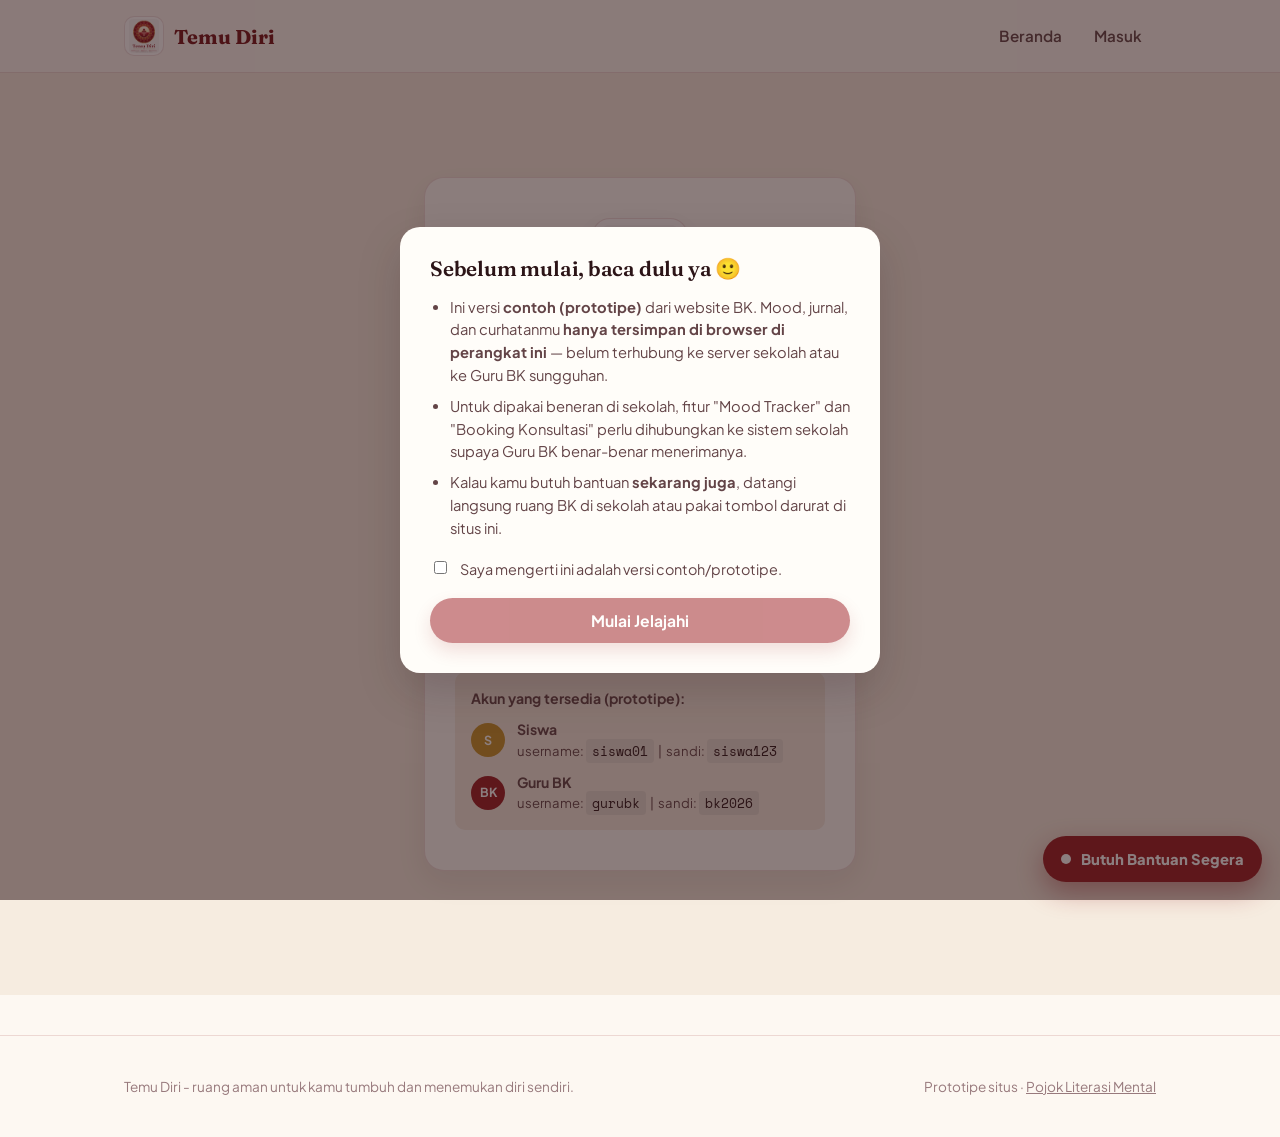
<file: mood.html>
<!DOCTYPE html>
<html lang="id">
<head>
<meta charset="UTF-8">
<meta name="viewport" content="width=device-width, initial-scale=1.0">
<title>Mood Tracker - Temu Diri</title>
<meta name="description" content="Catat mood harianmu dan lihat pola perasaanmu dari waktu ke waktu.">
<link rel="preconnect" href="https://fonts.googleapis.com">
<link rel="icon" type="image/jpeg" href="image/Temu-Diri.jpeg">
<link rel="stylesheet" href="css/style.css">
</head>
<body>
<a class="skip-link" href="#main">Langsung ke isi</a>

<header class="navbar">
  <div class="navbar-inner">
    <a class="brand" href="index.html">
      <img src="image/Temu-Diri.jpeg" alt="Logo Temu Diri" class="brand-logo">
      Temu Diri
    </a>
    <button class="nav-toggle" aria-expanded="false" aria-controls="navLinks">☰ Menu</button>
    <ul class="nav-links" id="navLinks">
      <li><a href="index.html">Beranda</a></li>
      <li><a href="mood.html" aria-current="page">Mood Tracker</a></li>
      <li><a href="konsultasi.html">Konsultasi</a></li>
      <li><a href="jurnal.html">Jurnal & Curhat</a></li>
      <li><a href="literasi.html">Literasi Mental</a></li>
    </ul>
  </div>
</header>

<main id="main">
  <section class="section">
    <div class="container" style="max-width:760px;">
      <span class="eyebrow">Check-in harian · Wajib diisi</span>
      <h1 style="font-size:clamp(1.8rem,3.4vw,2.4rem);">Gimana perasaanmu hari ini?</h1>
      <p style="color:var(--color-ink-soft);">Sebelum menjelajahi fitur lain, yuk isi dulu check-in mood harianmu. Nggak ada jawaban yang salah — ini hanya untuk membantu kamu dan Guru BK mengetahui kondisimu.</p>

      <button class="help-btn" data-help-modal="helpMoodModal" aria-haspopup="dialog">
        <i class="help-icon">ⓘ</i> Cara Menggunakan
      </button>

      <!-- Peringatan jika mencoba navigasi sebelum isi mood -->
      <div id="moodBlockedWarning" class="mood-blocked-warning" style="display:none;" role="alert">
        ⚠️ Isi dulu mood check-in kamu sebelum melanjutkan ke fitur lain ya!
      </div>

      <div class="mood-picker" id="moodPicker" role="group" aria-label="Pilih mood hari ini">
        <button class="mood-option" style="--mood-opt:var(--mood-1);" data-value="1" aria-pressed="false">
          <span class="emoji">😢</span><span class="label">Sangat Sedih</span>
        </button>
        <button class="mood-option" style="--mood-opt:var(--mood-2);" data-value="2" aria-pressed="false">
          <span class="emoji">😟</span><span class="label">Cemas</span>
        </button>
        <button class="mood-option" style="--mood-opt:var(--mood-3);" data-value="3" aria-pressed="false">
          <span class="emoji">😐</span><span class="label">Biasa Saja</span>
        </button>
        <button class="mood-option" style="--mood-opt:var(--mood-4);" data-value="4" aria-pressed="false">
          <span class="emoji">🙂</span><span class="label">Senang</span>
        </button>
        <button class="mood-option" style="--mood-opt:var(--mood-5);" data-value="5" aria-pressed="false">
          <span class="emoji">🤩</span><span class="label">Bersemangat</span>
        </button>
      </div>

      <!-- Bagian catatan (muncul setelah memilih mood) -->
      <div id="moodNoteSection" class="card mood-note-section" style="display:none; margin-top:8px;">
        <label for="moodNoteInput" style="font-weight:700; font-size:0.95rem; display:block; margin-bottom:8px;">
          📝 Mau cerita lebih? <span style="font-weight:400; color:var(--color-ink-soft);">(opsional — jika diisi, kamu akan dapat kata-kata motivasi)</span>
        </label>
        <textarea
          id="moodNoteInput"
          placeholder="Hari ini aku merasa... karena..."
          rows="4"
          style="width:100%; resize:vertical;"
        ></textarea>
        <button class="btn btn-primary" id="moodSaveBtn" style="margin-top:14px; width:100%;">
          Simpan Check-in Hari Ini
        </button>
      </div>

      <p id="moodSavedNotice" class="notice" style="display:none; margin-top:16px;"></p>

      <div class="card" id="moodStreakNotice" style="display:none; border-left:5px solid var(--color-danger); margin-top:16px;">
        <h3 style="margin-bottom:6px;">Kamu sepertinya sedang tidak baik-baik saja akhir-akhir ini 💛</h3>
        <p style="color:var(--color-ink-soft); margin-bottom:14px;">Beberapa hari terakhir mood-mu kelihatan berat. Mau ngobrol sama Bapak/Ibu Guru BK?</p>
        <a class="btn btn-primary btn-sm" href="konsultasi.html">Booking Konsultasi</a>
        <a class="btn btn-secondary btn-sm" href="jurnal.html">Curhat Dulu Aja</a>
      </div>

      <div class="card" style="margin-top:32px;">
        <h3>Riwayat 30 Hari Terakhir</h3>
        <div class="mood-history-grid" id="moodHistoryGrid"></div>
        <div class="legend">
          <span><span class="legend-dot" style="background:var(--mood-1);"></span>Sangat sedih</span>
          <span><span class="legend-dot" style="background:var(--mood-2);"></span>Cemas</span>
          <span><span class="legend-dot" style="background:var(--mood-3);"></span>Biasa saja</span>
          <span><span class="legend-dot" style="background:var(--mood-4);"></span>Senang</span>
          <span><span class="legend-dot" style="background:var(--mood-5);"></span>Bersemangat</span>
          <span><span class="legend-dot" style="background:var(--color-bg-alt); border:1px solid var(--color-line);"></span>Belum diisi</span>
        </div>
      </div>
    </div>
  </section>
</main>

<footer>
  <div class="container">
    <span>Temu Diri — ruang aman untuk kamu tumbuh dan menemukan diri sendiri.</span>
    <span>Prototipe situs · <a href="literasi.html">Pojok Literasi Mental</a></span>
  </div>
</footer>

<div class="modal-backdrop" id="consentModal">
  <div class="modal-box" role="dialog" aria-modal="true" aria-labelledby="consentTitle">
    <h2 id="consentTitle">Sebelum mulai, baca dulu ya 🙂</h2>
    <ul>
      <li>Ini versi <strong>contoh (prototipe)</strong> dari website BK. Mood, jurnal, dan curhatanmu <strong>hanya tersimpan di browser di perangkat ini</strong> — belum terhubung ke server sekolah atau ke Guru BK sungguhan.</li>
      <li>Untuk dipakai beneran di sekolah, fitur "Mood Tracker" dan "Booking Konsultasi" perlu dihubungkan ke sistem sekolah supaya Guru BK benar-benar menerimanya.</li>
      <li>Kalau kamu butuh bantuan <strong>sekarang juga</strong>, datangi langsung ruang BK di sekolah atau pakai tombol darurat di situs ini.</li>
    </ul>
    <label class="consent-check">
      <input type="checkbox" id="consentCheck">
      Saya mengerti ini adalah versi contoh/prototipe.
    </label>
    <button class="btn btn-primary btn-block" id="consentConfirm" disabled>Mulai Jelajahi</button>
  </div>
</div>

<button class="crisis-fab" id="crisisFab">
  <span class="dot" aria-hidden="true"></span>
  <span class="label">Butuh Bantuan Segera</span>
</button>

<div class="modal-backdrop crisis-modal" id="crisisModal">
  <div class="modal-box" role="dialog" aria-modal="true" aria-labelledby="crisisTitle">
    <h2 id="crisisTitle">Kamu tidak sendirian 💛</h2>
    <p style="color:var(--color-ink-soft); font-size:0.92rem;">Kalau kamu sedang dalam krisis atau punya pikiran untuk menyakiti diri sendiri, hubungi salah satu ini sekarang:</p>

    <a class="crisis-contact" href="tel:119">
      <strong>☎️ Hotline Sejiwa — 119 ext. 8</strong>
      <span>Layanan Kementerian Kesehatan RI, gratis & rahasia, aktif 24 jam.</span>
    </a>
    <a class="crisis-contact" href="https://wa.me/6281380073120" target="_blank" rel="noopener">
      <strong>💬 WhatsApp Healing119</strong>
      <span>+62 813-8007-3120 — chat dengan konselor, aktif 24 jam.</span>
    </a>
    <a class="crisis-contact" href="#">
      <strong>🏫 Kontak Darurat Sekolah</strong>
      <span>(Isi dengan nomor/kontak Guru BK atau wali kelas sekolahmu di sini)</span>
    </a>

    <button class="btn btn-secondary btn-block" id="crisisClose">Tutup</button>
  </div>
</div>

<!-- ============ MODAL BANTUAN: MOOD TRACKER ============ -->
<div class="help-modal-backdrop" id="helpMoodModal">
  <div class="help-modal-box" role="dialog" aria-modal="true" aria-labelledby="helpMoodTitle" tabindex="-1">
    <h2 id="helpMoodTitle">📊 Cara Menggunakan Mood Tracker</h2>
    <div class="help-step">
      <span class="help-step-num">1</span>
      <p class="help-step-text"><strong>Pilih emoji mood</strong> yang paling mencerminkan perasaanmu hari ini — dari 😢 Sangat Sedih hingga 🤩 Bersemangat.</p>
    </div>
    <div class="help-step">
      <span class="help-step-num">2</span>
      <p class="help-step-text">Setelah memilih mood, akan muncul kotak <strong>catatan opsional</strong>. Ceritakan apa yang sedang kamu rasakan (boleh dikosongkan).</p>
    </div>
    <div class="help-step">
      <span class="help-step-num">3</span>
      <p class="help-step-text">Klik <strong>"Simpan Check-in Hari Ini"</strong>. Jika kamu mengisi catatan, kamu akan mendapatkan kata-kata motivasi! 🌟</p>
    </div>
    <div class="help-step">
      <span class="help-step-num">4</span>
      <p class="help-step-text">Lihat <strong>Riwayat 30 Hari</strong> di bawah untuk melihat pola mood-mu dari waktu ke waktu. Hover tiap kotak untuk lihat detailnya.</p>
    </div>
    <div class="help-tip">💡 <strong>Tips:</strong> Mood tracker wajib diisi setiap hari setelah login sebelum bisa mengakses fitur lain.</div>
    <button class="btn btn-secondary" style="width:100%; margin-top:20px;" data-help-close>Mengerti, tutup panduan</button>
  </div>
</div>

<!-- ============ MODAL MOTIVASI ============ -->
<div class="modal-backdrop" id="motivasiModal">
  <div class="modal-box motivasi-box" role="dialog" aria-modal="true" aria-labelledby="motivasiTitle">
    <div class="motivasi-emoji-wrap" id="motivasiEmoji" aria-hidden="true">💛</div>
    <h2 id="motivasiTitle" style="margin-bottom:12px;">Pesan untuk Kamu ✨</h2>
    <p id="motivasiText" style="color:var(--color-ink-soft); font-size:1.02rem; line-height:1.65; margin-bottom:24px;"></p>
    <button class="btn btn-primary btn-block" id="motivasiClose">Makasih, aku siap menjalani hari! 🌟</button>
  </div>
</div>

<script src="js/main.js" defer></script>
</body>
</html>
</file>
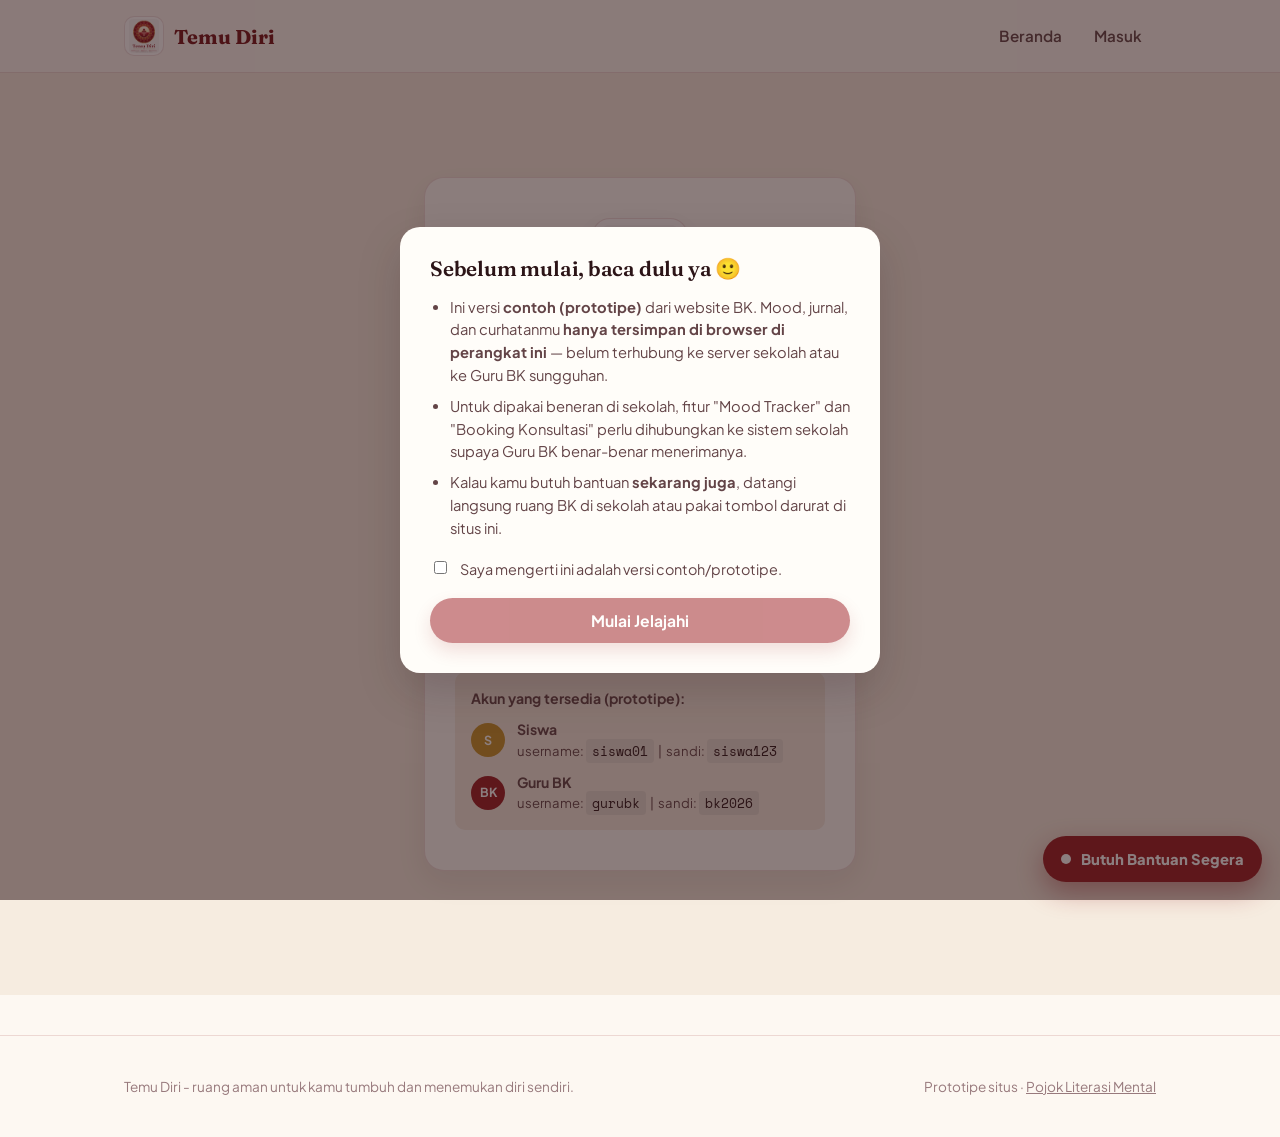
<file: profil.html>
<!DOCTYPE html>
<html lang="id">
<head>
<meta charset="UTF-8">
<meta name="viewport" content="width=device-width, initial-scale=1.0">
<title>Profil - Temu Diri</title>
<meta name="description" content="Halaman profil pengguna Temu Diri.">
<link rel="preconnect" href="https://fonts.googleapis.com">
<link rel="icon" type="image/jpeg" href="image/Temu-Diri.jpeg">
<link rel="stylesheet" href="css/style.css">
</head>
<body>
<a class="skip-link" href="#main">Langsung ke isi</a>

<header class="navbar">
  <div class="navbar-inner">
    <a class="brand" href="index.html">
      <img src="image/Temu-Diri.jpeg" alt="Logo Temu Diri" class="brand-logo">
      Temu Diri
    </a>
    <button class="nav-toggle" aria-expanded="false" aria-controls="navLinks">☰ Menu</button>
    <ul class="nav-links" id="navLinks">
      <li><a href="index.html">Beranda</a></li>
      <li><a href="mood.html">Mood Tracker</a></li>
      <li><a href="konsultasi.html">Konsultasi</a></li>
      <li><a href="jurnal.html">Jurnal &amp; Curhat</a></li>
      <li><a href="literasi.html">Literasi Mental</a></li>
    </ul>
  </div>
</header>

<main id="main">
  <section class="section">
    <div class="container" style="max-width:640px;" id="profilPage">
      <span class="eyebrow">Akun Saya</span>
      <h1 style="font-size:clamp(1.8rem,3.4vw,2.4rem);">Profil</h1>

      <!-- Kartu Profil Utama -->
      <div class="card profil-card">
        <div class="profil-header">
          <div class="profil-avatar" id="profilAvatar">?</div>
          <div>
            <h2 id="profilName" style="margin-bottom:4px;">—</h2>
            <p id="profilRole" style="color:var(--color-ink-soft); font-size:0.92rem; margin:0;">—</p>
            <p id="profilEmail" style="color:var(--color-ink-faint); font-size:0.82rem; margin-top:4px;">—</p>
          </div>
        </div>
      </div>

      <!-- Info Khusus Siswa (disembunyikan untuk guru) -->
      <div id="siswaInfo" class="card" style="display:none; margin-top:20px;">
        <h3 style="margin-bottom:16px;">📋 Informasi Akademik</h3>
        <div class="profil-info-grid">
          <div class="profil-info-item">
            <span class="profil-info-label">Kelas</span>
            <span class="profil-info-value" id="profilKelas">—</span>
          </div>
          <div class="profil-info-item">
            <span class="profil-info-label">NISN</span>
            <span class="profil-info-value" id="profilNisn">—</span>
          </div>
        </div>

        <h3 style="margin-bottom:16px; margin-top:24px;">📊 Statistik Mood Tracker</h3>
        <div class="profil-info-grid">
          <div class="profil-info-item">
            <span class="profil-info-label">Total Check-in</span>
            <span class="profil-info-value" id="statMoodTotal">—</span>
          </div>
          <div class="profil-info-item">
            <span class="profil-info-label">Mood Terakhir</span>
            <span class="profil-info-value" id="statLastMood">—</span>
          </div>
        </div>
      </div>

      <!-- Info Khusus Guru (disembunyikan untuk siswa) -->
      <div id="guruInfo" class="card" style="display:none; margin-top:20px;">
        <h3 style="margin-bottom:16px;">📋 Informasi Kepegawaian</h3>
        <div class="profil-info-grid">
          <div class="profil-info-item">
            <span class="profil-info-label">NIP</span>
            <span class="profil-info-value" id="profilNip">—</span>
          </div>
          <div class="profil-info-item">
            <span class="profil-info-label">Spesialisasi</span>
            <span class="profil-info-value" id="profilSpesialisasi">—</span>
          </div>
        </div>

        <div style="margin-top:24px;">
          <a href="dashboard-guru.html" class="btn btn-primary">Buka Dashboard Guru BK →</a>
        </div>
      </div>

      <!-- Tombol Keluar -->
      <div style="margin-top:24px; padding-top:20px; border-top:1px solid var(--color-line);">
        <button id="logoutBtn" class="btn btn-secondary" style="color:var(--color-danger); border-color:var(--color-danger);">
          Keluar dari Akun
        </button>
      </div>
    </div>
  </section>
</main>

<footer>
  <div class="container">
    <span>Temu Diri — ruang aman untuk kamu tumbuh dan menemukan diri sendiri.</span>
    <span>Prototipe situs · <a href="literasi.html">Pojok Literasi Mental</a></span>
  </div>
</footer>

<div class="modal-backdrop" id="consentModal">
  <div class="modal-box" role="dialog" aria-modal="true" aria-labelledby="consentTitle">
    <h2 id="consentTitle">Sebelum mulai, baca dulu ya 🙂</h2>
    <ul>
      <li>Ini versi <strong>contoh (prototipe)</strong> dari website BK. Mood, jurnal, dan curhatanmu <strong>hanya tersimpan di browser di perangkat ini</strong> — belum terhubung ke server sekolah atau ke Guru BK sungguhan.</li>
      <li>Untuk dipakai beneran di sekolah, fitur "Mood Tracker" dan "Booking Konsultasi" perlu dihubungkan ke sistem sekolah supaya Guru BK benar-benar menerimanya.</li>
      <li>Kalau kamu butuh bantuan <strong>sekarang juga</strong>, datangi langsung ruang BK di sekolah atau pakai tombol darurat di situs ini.</li>
    </ul>
    <label class="consent-check">
      <input type="checkbox" id="consentCheck">
      Saya mengerti ini adalah versi contoh/prototipe.
    </label>
    <button class="btn btn-primary btn-block" id="consentConfirm" disabled>Mulai Jelajahi</button>
  </div>
</div>

<button class="crisis-fab" id="crisisFab">
  <span class="dot" aria-hidden="true"></span>
  <span class="label">Butuh Bantuan Segera</span>
</button>
<div class="modal-backdrop crisis-modal" id="crisisModal">
  <div class="modal-box" role="dialog" aria-modal="true" aria-labelledby="crisisTitle">
    <h2 id="crisisTitle">Kamu tidak sendirian 💛</h2>
    <p style="color:var(--color-ink-soft); font-size:0.92rem;">Kalau kamu sedang dalam krisis atau punya pikiran untuk menyakiti diri sendiri, hubungi salah satu ini sekarang:</p>
    <a class="crisis-contact" href="tel:119"><strong>☎️ Hotline Sejiwa — 119 ext. 8</strong><span>Layanan Kementerian Kesehatan RI, gratis &amp; rahasia, aktif 24 jam.</span></a>
    <a class="crisis-contact" href="https://wa.me/6281380073120" target="_blank" rel="noopener"><strong>💬 WhatsApp Healing119</strong><span>+62 813-8007-3120 — chat dengan konselor, aktif 24 jam.</span></a>
    <a class="crisis-contact" href="#"><strong>🏫 Kontak Darurat Sekolah</strong><span>(Isi dengan nomor/kontak Guru BK atau wali kelas sekolahmu di sini)</span></a>
    <button class="btn btn-secondary btn-block" id="crisisClose">Tutup</button>
  </div>
</div>

<script src="js/main.js" defer></script>
</body>
</html>
</file>
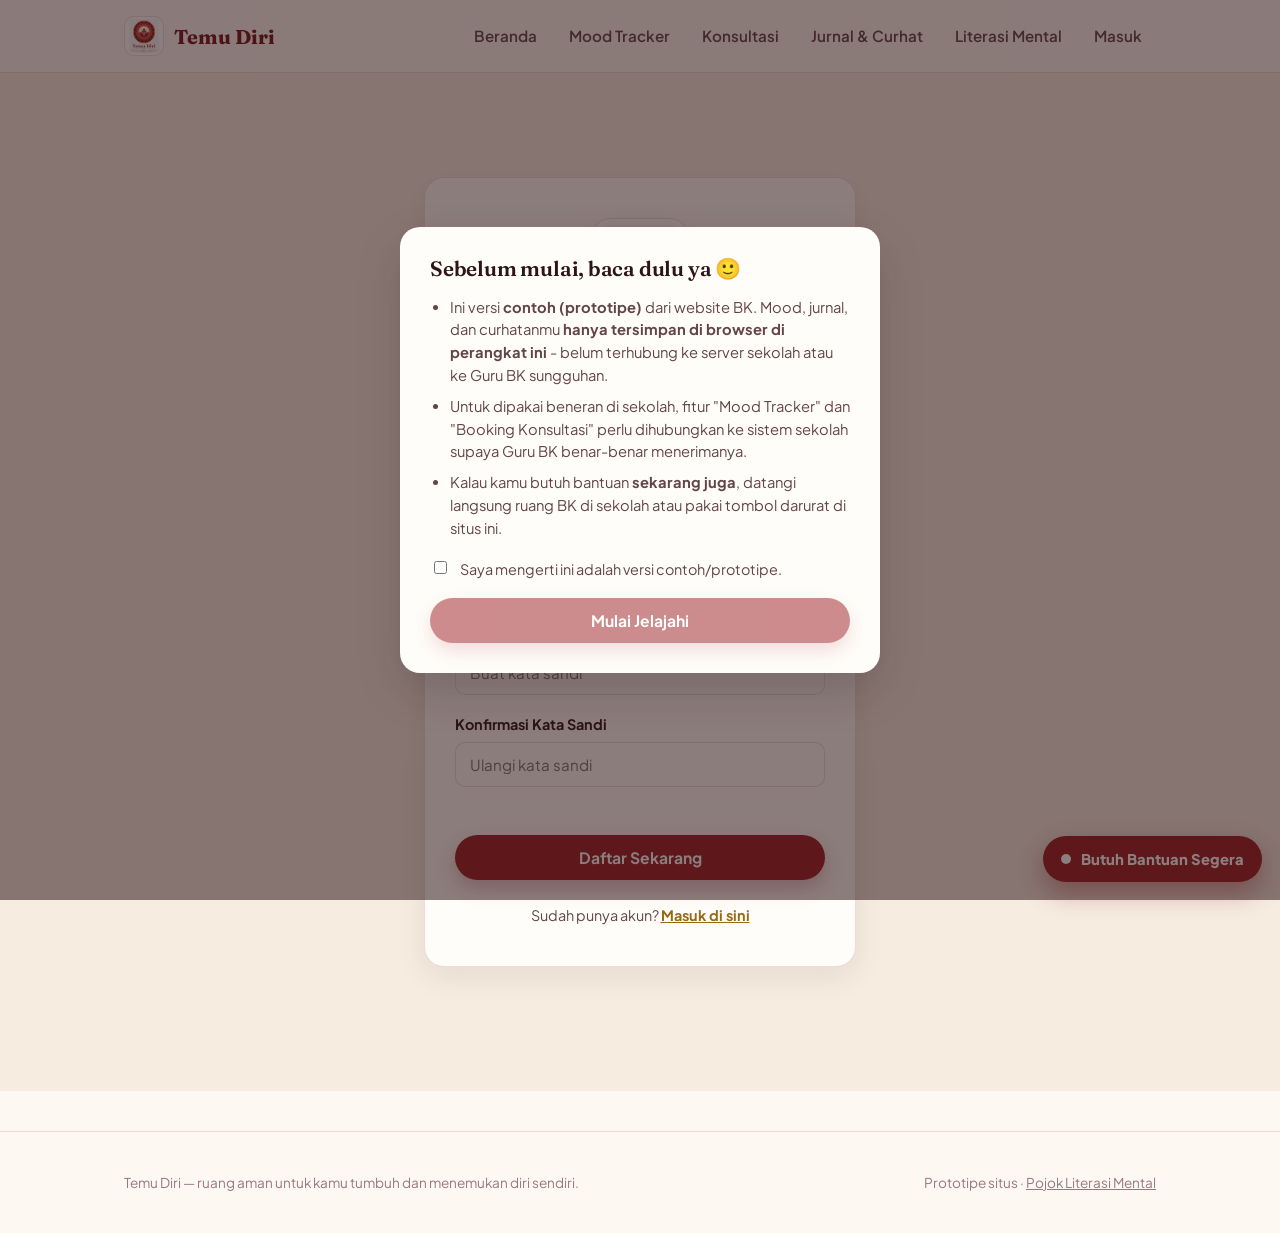
<file: register.html>
<!DOCTYPE html>
<html lang="id">
<head>
<meta charset="UTF-8">
<meta name="viewport" content="width=device-width, initial-scale=1.0">
<title>Daftar - Temu Diri</title>
<meta name="description" content="Daftar akun di Temu Diri.">
<link rel="preconnect" href="https://fonts.googleapis.com">
<link rel="icon" type="image/jpeg" href="image/Temu-Diri.jpeg">
<link rel="stylesheet" href="css/style.css">
</head>
<body>
<a class="skip-link" href="#main">Langsung ke isi</a>

<!-- ============ NAVBAR ============ -->
<header class="navbar">
  <div class="navbar-inner">
    <a class="brand" href="index.html">
      <img src="image/Temu-Diri.jpeg" alt="Logo Temu Diri" class="brand-logo">
      Temu Diri
    </a>
    <button class="nav-toggle" aria-expanded="false" aria-controls="navLinks">☰ Menu</button>
    <ul class="nav-links" id="navLinks">
      <li><a href="index.html">Beranda</a></li>
      <li><a href="mood.html">Mood Tracker</a></li>
      <li><a href="konsultasi.html">Konsultasi</a></li>
      <li><a href="jurnal.html">Jurnal & Curhat</a></li>
      <li><a href="literasi.html">Literasi Mental</a></li>
      <li><a href="login.html">Masuk</a></li>
    </ul>
  </div>
</header>

<main id="main">
  <section class="section section-alt">
    <div class="container" style="max-width: 480px; padding-top: 40px; padding-bottom: 60px;">
      <div class="card" style="padding: 40px 30px;">
        <div style="text-align: center; margin-bottom: 30px;">
          <img src="image/Temu-Diri.jpeg" alt="Logo Temu Diri" class="auth-logo">
          <h2 style="margin-bottom: 8px;">Daftar Akun Baru</h2>
          <p style="color:var(--color-ink-soft); font-size:0.92rem;">Buat akun untuk bisa mulai menggunakan layanan Temu Diri.</p>
        </div>
        
        <form id="registerForm" action="#">
          <div class="field">
            <label for="fullname">Nama Lengkap</label>
            <input type="text" id="fullname" placeholder="Masukkan nama lengkap" required>
          </div>

          <div class="field">
            <label for="username">NIS atau Email</label>
            <input type="text" id="username" placeholder="Masukkan NIS atau Email" required>
          </div>
          
          <div class="field">
            <label for="password">Kata Sandi</label>
            <input type="password" id="password" placeholder="Buat kata sandi" required>
          </div>

          <div class="field">
            <label for="password_confirm">Konfirmasi Kata Sandi</label>
            <input type="password" id="password_confirm" placeholder="Ulangi kata sandi" required>
          </div>
          
          <button type="submit" class="btn btn-primary btn-block" style="margin-top: 30px;">Daftar Sekarang</button>
        </form>
        
        <div style="text-align: center; margin-top: 24px; font-size: 0.9rem; color: var(--color-ink-soft);">
          Sudah punya akun? <a href="login.html" style="color: var(--color-teal-dark); font-weight: bold;">Masuk di sini</a>
        </div>
      </div>
    </div>
  </section>
</main>

<!-- ============ FOOTER ============ -->
<footer>
  <div class="container">
    <span>Temu Diri — ruang aman untuk kamu tumbuh dan menemukan diri sendiri.</span>
    <span>Prototipe situs · <a href="literasi.html">Pojok Literasi Mental</a></span>
  </div>
</footer>

<!-- ============ MODAL PERSETUJUAN PRIVASI ============ -->
<div class="modal-backdrop" id="consentModal">
  <div class="modal-box" role="dialog" aria-modal="true" aria-labelledby="consentTitle">
    <h2 id="consentTitle">Sebelum mulai, baca dulu ya 🙂</h2>
    <ul>
      <li>Ini versi <strong>contoh (prototipe)</strong> dari website BK. Mood, jurnal, dan curhatanmu <strong>hanya tersimpan di browser di perangkat ini</strong> - belum terhubung ke server sekolah atau ke Guru BK sungguhan.</li>
      <li>Untuk dipakai beneran di sekolah, fitur "Mood Tracker" dan "Booking Konsultasi" perlu dihubungkan ke sistem sekolah supaya Guru BK benar-benar menerimanya.</li>
      <li>Kalau kamu butuh bantuan <strong>sekarang juga</strong>, datangi langsung ruang BK di sekolah atau pakai tombol darurat di situs ini.</li>
    </ul>
    <label class="consent-check">
      <input type="checkbox" id="consentCheck">
      Saya mengerti ini adalah versi contoh/prototipe.
    </label>
    <button class="btn btn-primary btn-block" id="consentConfirm" disabled>Mulai Jelajahi</button>
  </div>
</div>

<!-- ============ TOMBOL & MODAL DARURAT ============ -->
<button class="crisis-fab" id="crisisFab">
  <span class="dot" aria-hidden="true"></span>
  <span class="label">Butuh Bantuan Segera</span>
</button>

<div class="modal-backdrop crisis-modal" id="crisisModal">
  <div class="modal-box" role="dialog" aria-modal="true" aria-labelledby="crisisTitle">
    <h2 id="crisisTitle">Kamu tidak sendirian 💛</h2>
    <p style="color:var(--color-ink-soft); font-size:0.92rem;">Kalau kamu sedang dalam krisis atau punya pikiran untuk menyakiti diri sendiri, hubungi salah satu ini sekarang:</p>

    <a class="crisis-contact" href="tel:119">
      <strong>☎️ Hotline Sejiwa - 119 ext. 8</strong>
      <span>Layanan Kementerian Kesehatan RI, gratis & rahasia, aktif 24 jam.</span>
    </a>
    <a class="crisis-contact" href="https://wa.me/6281380073120" target="_blank" rel="noopener">
      <strong>💬 WhatsApp Healing119</strong>
      <span>+62 813-8007-3120 - chat dengan konselor, aktif 24 jam.</span>
    </a>
    <a class="crisis-contact" href="#">
      <strong>🏫 Kontak Darurat Sekolah</strong>
      <span>(Isi dengan nomor/kontak Guru BK atau wali kelas sekolahmu di sini)</span>
    </a>

    <button class="btn btn-secondary btn-block" id="crisisClose">Tutup</button>
  </div>
</div>

<script src="js/main.js" defer></script>
</body>
</html>
</file>
<file: css/style.css>
/* =========================================================
   TEMU DIRI — style.css
   Tema visual: "surat & amplop" — karena inti platform ini
   adalah bercerita/curhat lewat tulisan (jurnal &
   pesan ke Guru BK). Kartu-kartu dibuat seperti kartu pos yang
   sedikit miring, dengan aksen "perangko" di pojok.
   ========================================================= */

@import url('https://fonts.googleapis.com/css2?family=Fraunces:opsz,wght@9..144,400;9..144,500;9..144,600;9..144,700&family=Plus+Jakarta+Sans:wght@400;500;600;700;800&family=Space+Mono:wght@400;700&display=swap');

:root {
  /* --- Warna (Tema Merah Maroon & Emas sesuai Logo Temu Diri) --- */
  --color-bg: #FDF8F2;
  --color-bg-alt: #F6ECE0;
  --color-ink: #2C1417;
  --color-ink-soft: #634447;
  --color-ink-faint: #987A7D;
  --color-paper: #FFFDF9;
  --color-line: rgba(139, 21, 27, 0.14);

  /* Warna utama: merah maroon (sesuai logo) */
  --color-coral: #9B1B22;
  --color-coral-dark: #751218;

  /* Warna aksen kedua: emas / amber hangat (sesuai logo) */
  --color-teal: #C89228;
  --color-teal-dark: #966912;
  --color-gold: #D4A034;
  --color-danger: #C93535;
  --color-danger-dark: #9E2424;

  /* skala mood 1 (sangat sedih) - 5 (sangat bersemangat) */
  --mood-1: #6E4752;
  --mood-2: #A35C63;
  --mood-3: #C4A78D;
  --mood-4: #D4A034;
  --mood-5: #9B1B22;

  --font-display: 'Fraunces', Georgia, serif;
  --font-body: 'Plus Jakarta Sans', system-ui, sans-serif;
  --font-mono: 'Space Mono', ui-monospace, monospace;

  --radius-card: 20px;
  --radius-sm: 10px;
  --shadow-card: 0 10px 30px rgba(44, 20, 23, 0.08);
  --shadow-pop: 0 18px 44px rgba(44, 20, 23, 0.18);
  --max-width: 1080px;
}

* { box-sizing: border-box; }

html { scroll-behavior: smooth; }

body {
  margin: 0;
  background: var(--color-bg);
  color: var(--color-ink);
  font-family: var(--font-body);
  line-height: 1.55;
  -webkit-font-smoothing: antialiased;
}

img { max-width: 100%; display: block; }

a { color: inherit; }

h1, h2, h3, h4 {
  font-family: var(--font-display);
  font-weight: 600;
  line-height: 1.15;
  margin: 0 0 0.5em;
  letter-spacing: -0.01em;
}

p { margin: 0 0 1em; }

.container {
  max-width: var(--max-width);
  margin: 0 auto;
  padding: 0 24px;
}

/* Fokus keyboard selalu terlihat jelas */
a:focus-visible,
button:focus-visible,
input:focus-visible,
textarea:focus-visible,
select:focus-visible {
  outline: 3px solid var(--color-teal);
  outline-offset: 2px;
}

@media (prefers-reduced-motion: reduce) {
  * { animation-duration: 0.01ms !important; animation-iteration-count: 1 !important; transition-duration: 0.01ms !important; scroll-behavior: auto !important; }
}

.skip-link {
  position: absolute;
  left: -999px;
  top: 0;
  background: var(--color-ink);
  color: #fff;
  padding: 10px 16px;
  border-radius: 0 0 8px 0;
  z-index: 999;
}
.skip-link:focus { left: 0; }

/* =========================================================
   NAVBAR
   ========================================================= */
.navbar {
  position: sticky;
  top: 0;
  z-index: 60;
  background: rgba(253, 248, 242, 0.92);
  backdrop-filter: blur(8px);
  border-bottom: 1px solid var(--color-line);
}

.navbar-inner {
  display: flex;
  align-items: center;
  justify-content: space-between;
  padding: 16px 24px;
  max-width: var(--max-width);
  margin: 0 auto;
}

.brand {
  display: flex;
  align-items: center;
  gap: 10px;
  font-family: var(--font-display);
  font-weight: 700;
  font-size: 1.25rem;
  text-decoration: none;
  color: var(--color-coral-dark);
}

.brand-mark,
.brand-logo {
  width: 40px;
  height: 40px;
  border-radius: 10px;
  object-fit: contain;
  background: #fff;
  border: 1px solid var(--color-line);
  padding: 2px;
  flex-shrink: 0;
}

.auth-logo {
  width: 96px;
  height: 96px;
  border-radius: 18px;
  object-fit: contain;
  background: #fff;
  border: 1px solid var(--color-line);
  padding: 6px;
  margin: 0 auto 14px;
  box-shadow: var(--shadow-card);
}

.nav-links {
  display: flex;
  gap: 4px;
  list-style: none;
  margin: 0;
  padding: 0;
}

.nav-links a {
  display: block;
  padding: 8px 14px;
  border-radius: 999px;
  text-decoration: none;
  font-weight: 600;
  font-size: 0.95rem;
  color: var(--color-ink-soft);
}

.nav-links a:hover { color: var(--color-ink); background: var(--color-bg-alt); }
.nav-links a[aria-current="page"] {
  color: var(--color-ink);
  background: var(--color-bg-alt);
}

.nav-toggle {
  display: none;
  background: none;
  border: 1px solid var(--color-line);
  border-radius: 8px;
  padding: 8px 10px;
  font-size: 1.1rem;
  cursor: pointer;
}

@media (max-width: 780px) {
  .nav-toggle { display: block; }
  .nav-links {
    position: absolute;
    top: 100%;
    left: 0;
    right: 0;
    flex-direction: column;
    background: var(--color-paper);
    border-bottom: 1px solid var(--color-line);
    padding: 10px 16px 16px;
    display: none;
  }
  .nav-links.open { display: flex; }
  .nav-links a { padding: 12px 14px; }
}

/* =========================================================
   HERO
   ========================================================= */
.hero {
  position: relative;
  padding: 72px 0 88px;
  overflow: hidden;
}

.hero-blob {
  position: absolute;
  border-radius: 50%;
  filter: blur(2px);
  opacity: 0.5;
  z-index: 0;
}
.hero-blob.b1 { width: 340px; height: 340px; background: var(--color-gold); top: -120px; right: -80px; opacity: 0.35; }
.hero-blob.b2 { width: 220px; height: 220px; background: var(--color-coral); bottom: -80px; left: -60px; opacity: 0.2; }

.hero-inner {
  position: relative;
  z-index: 1;
  display: grid;
  grid-template-columns: 1.1fr 0.9fr;
  gap: 48px;
  align-items: center;
}

@media (max-width: 860px) {
  .hero-inner { grid-template-columns: 1fr; }
}

.eyebrow {
  display: inline-flex;
  align-items: center;
  gap: 8px;
  font-family: var(--font-mono);
  font-size: 0.78rem;
  letter-spacing: 0.04em;
  text-transform: uppercase;
  color: var(--color-teal-dark);
  background: rgba(212, 160, 52, 0.16);
  border: 1px solid rgba(212, 160, 52, 0.32);
  padding: 6px 12px;
  border-radius: 999px;
  margin-bottom: 18px;
}

.hero h1 {
  font-size: clamp(2.1rem, 4.2vw, 3.4rem);
  color: var(--color-ink);
}
.hero h1 em {
  font-style: normal;
  color: var(--color-coral-dark);
}

.hero-lead {
  font-size: 1.08rem;
  color: var(--color-ink-soft);
  max-width: 46ch;
}

.hero-ctas { display: flex; gap: 14px; flex-wrap: wrap; margin-top: 26px; }

/* --- Kartu "kartu pos" bertumpuk di hero --- */
.postcard-stack { position: relative; height: 320px; }
.postcard {
  position: absolute;
  width: 78%;
  background: var(--color-paper);
  border: 1px solid var(--color-line);
  border-radius: var(--radius-card);
  box-shadow: var(--shadow-card);
  padding: 20px 22px;
}
.postcard .stamp {
  position: absolute;
  top: 14px;
  right: 14px;
  width: 40px;
  height: 48px;
  border: 2px dashed var(--color-line);
  border-radius: 4px;
}
.postcard-1 { top: 0; left: 4%; transform: rotate(-6deg); z-index: 2; }
.postcard-2 { top: 90px; left: 22%; transform: rotate(4deg); z-index: 1; background: var(--color-bg-alt); }
.postcard h4 { font-family: var(--font-body); font-size: 0.95rem; font-weight: 700; margin-bottom: 6px; }
.postcard p { font-size: 0.85rem; color: var(--color-ink-soft); margin: 0; }

@media (max-width: 860px) {
  .postcard-stack { height: 220px; margin-top: 10px; }
  .postcard { width: 88%; }
}

/* =========================================================
   TOMBOL
   ========================================================= */
.btn {
  display: inline-flex;
  align-items: center;
  gap: 8px;
  font-family: var(--font-body);
  font-weight: 700;
  font-size: 0.98rem;
  padding: 13px 22px;
  border-radius: 999px;
  border: none;
  cursor: pointer;
  text-decoration: none;
  transition: transform 0.15s ease, box-shadow 0.15s ease;
}
.btn:hover { transform: translateY(-1px); }
.btn:active { transform: translateY(0); }

.btn-primary { background: var(--color-coral); color: #fff; box-shadow: 0 8px 18px rgba(155, 27, 34, 0.28); }
.btn-primary:hover { background: var(--color-coral-dark); }

.btn-secondary { background: var(--color-paper); color: var(--color-ink); border: 1.5px solid var(--color-line); }
.btn-secondary:hover { border-color: var(--color-ink); }

.btn-teal { background: var(--color-teal); color: #fff; }
.btn-teal:hover { background: var(--color-teal-dark); }

.btn-ghost { background: transparent; color: var(--color-ink-soft); padding: 8px 12px; }
.btn-ghost:hover { color: var(--color-ink); }

.btn-block { width: 100%; justify-content: center; }
.btn-sm { padding: 8px 14px; font-size: 0.85rem; }

.btn:disabled { opacity: 0.5; cursor: not-allowed; transform: none; }

/* =========================================================
   SECTION UMUM
   ========================================================= */
.section { padding: 64px 0; }
.section-alt { background: var(--color-bg-alt); }
.section-head { max-width: 62ch; margin-bottom: 40px; }
.section-head .eyebrow { margin-bottom: 12px; }
.section-head h2 { font-size: clamp(1.6rem, 3vw, 2.2rem); }
.section-head p { color: var(--color-ink-soft); }

.grid {
  display: grid;
  gap: 22px;
}
.grid-4 { grid-template-columns: repeat(4, 1fr); }
.grid-3 { grid-template-columns: repeat(3, 1fr); }
.grid-2 { grid-template-columns: repeat(2, 1fr); }

@media (max-width: 900px) { .grid-4 { grid-template-columns: repeat(2, 1fr); } .grid-3 { grid-template-columns: repeat(2, 1fr); } }
@media (max-width: 600px) { .grid-4, .grid-3, .grid-2 { grid-template-columns: 1fr; } }

/* Kartu topik bantuan BK */
.topic-card {
  background: var(--color-paper);
  border: 1px solid var(--color-line);
  border-radius: var(--radius-card);
  padding: 24px;
  box-shadow: var(--shadow-card);
}
.topic-card .icon {
  width: 44px; height: 44px;
  border-radius: 12px;
  display: grid; place-items: center;
  font-size: 1.3rem;
  margin-bottom: 14px;
}
.topic-card h3 { font-size: 1.05rem; margin-bottom: 6px; }
.topic-card p { color: var(--color-ink-soft); font-size: 0.92rem; margin: 0; }

/* =========================================================
   FAQ ACCORDION
   ========================================================= */
.faq-item {
  border-bottom: 1px solid var(--color-line);
}
.faq-item:first-child { border-top: 1px solid var(--color-line); }

.faq-question {
  width: 100%;
  background: none;
  border: none;
  text-align: left;
  padding: 18px 4px;
  font-family: var(--font-body);
  font-weight: 700;
  font-size: 1rem;
  color: var(--color-ink);
  cursor: pointer;
  display: flex;
  justify-content: space-between;
  align-items: center;
  gap: 16px;
}
.faq-question .plus { font-family: var(--font-mono); font-size: 1.2rem; color: var(--color-coral-dark); transition: transform 0.2s ease; flex-shrink: 0; }
.faq-item[data-open="true"] .plus { transform: rotate(45deg); }

.faq-answer {
  max-height: 0;
  overflow: hidden;
  transition: max-height 0.25s ease;
  color: var(--color-ink-soft);
  font-size: 0.95rem;
}
.faq-answer-inner { padding: 0 4px 18px; }
.faq-item[data-open="true"] .faq-answer { max-height: 400px; }

/* =========================================================
   CONSENT MODAL
   ========================================================= */
.modal-backdrop {
  position: fixed; inset: 0;
  background: rgba(44, 20, 23, 0.55);
  display: none;
  align-items: center;
  justify-content: center;
  padding: 20px;
  z-index: 200;
}
.modal-backdrop.open { display: flex; }

.modal-box {
  background: var(--color-paper);
  border-radius: var(--radius-card);
  max-width: 480px;
  width: 100%;
  padding: 30px;
  box-shadow: var(--shadow-pop);
  max-height: 86vh;
  overflow-y: auto;
}
.modal-box h2 { font-size: 1.3rem; }
.modal-box ul { padding-left: 20px; color: var(--color-ink-soft); font-size: 0.92rem; }
.modal-box li { margin-bottom: 8px; }

.consent-check {
  display: flex;
  gap: 10px;
  align-items: flex-start;
  font-size: 0.9rem;
  color: var(--color-ink-soft);
  margin: 18px 0;
}

/* =========================================================
   TOMBOL DARURAT (CRISIS BUTTON)
   ========================================================= */
.crisis-fab {
  position: fixed;
  right: 18px;
  bottom: 18px;
  z-index: 150;
  display: flex;
  align-items: center;
  gap: 10px;
  background: var(--color-coral);
  color: #fff;
  border: none;
  padding: 14px 18px;
  border-radius: 999px;
  font-family: var(--font-body);
  font-weight: 800;
  font-size: 0.92rem;
  box-shadow: 0 10px 26px rgba(155, 27, 34, 0.42);
  cursor: pointer;
}
.crisis-fab:hover { background: var(--color-coral-dark); }
.crisis-fab .dot {
  width: 10px; height: 10px; border-radius: 50%;
  background: #fff;
  animation: pulse 1.6s infinite;
}
@keyframes pulse {
  0% { box-shadow: 0 0 0 0 rgba(255,255,255,0.6); }
  70% { box-shadow: 0 0 0 9px rgba(255,255,255,0); }
  100% { box-shadow: 0 0 0 0 rgba(255,255,255,0); }
}
@media (prefers-reduced-motion: reduce) { .crisis-fab .dot { animation: none; } }

@media (max-width: 600px) {
  .crisis-fab span.label { display: none; }
  .crisis-fab { padding: 14px; }
}

.crisis-modal .modal-box { border-top: 6px solid var(--color-coral); }
.crisis-contact {
  display: block;
  background: var(--color-bg-alt);
  border-radius: var(--radius-sm);
  padding: 14px 16px;
  margin-bottom: 12px;
  text-decoration: none;
  color: var(--color-ink);
}
.crisis-contact strong { display: block; font-family: var(--font-display); font-size: 1.05rem; }
.crisis-contact span { font-size: 0.85rem; color: var(--color-ink-soft); }

/* =========================================================
   TABS (dipakai di jurnal.html)
   ========================================================= */
.tabs { display: flex; gap: 8px; margin-bottom: 28px; flex-wrap: wrap; }
.tab-btn {
  background: var(--color-paper);
  border: 1.5px solid var(--color-line);
  padding: 10px 18px;
  border-radius: 999px;
  font-weight: 700;
  font-size: 0.92rem;
  cursor: pointer;
  color: var(--color-ink-soft);
}
.tab-btn[aria-selected="true"] { background: var(--color-ink); color: #fff; border-color: var(--color-ink); }
.tab-panel { display: none; }
.tab-panel.active { display: block; }

/* =========================================================
   FORM
   ========================================================= */
.field { margin-bottom: 18px; }
.field label { display: block; font-weight: 700; font-size: 0.9rem; margin-bottom: 6px; }
.field .hint { font-size: 0.8rem; color: var(--color-ink-faint); margin-top: 4px; }

textarea, input[type="date"], input[type="text"], input[type="email"], input[type="password"], select {
  width: 100%;
  font-family: var(--font-body);
  font-size: 0.95rem;
  padding: 12px 14px;
  border-radius: var(--radius-sm);
  border: 1.5px solid var(--color-line);
  background: var(--color-paper);
  color: var(--color-ink);
}
textarea { min-height: 130px; resize: vertical; }

.checkbox-row { display: flex; align-items: center; gap: 10px; font-size: 0.9rem; color: var(--color-ink-soft); }

.notice {
  background: rgba(232, 169, 59, 0.15);
  border: 1px solid rgba(232, 169, 59, 0.4);
  border-radius: var(--radius-sm);
  padding: 14px 16px;
  font-size: 0.88rem;
  color: var(--color-ink-soft);
  margin-bottom: 24px;
}
.notice strong { color: var(--color-ink); }

/* =========================================================
   CARD generic (paper card dipakai di banyak tempat)
   ========================================================= */
.card {
  background: var(--color-paper);
  border: 1px solid var(--color-line);
  border-radius: var(--radius-card);
  padding: 26px;
  box-shadow: var(--shadow-card);
}

.badge {
  display: inline-block;
  font-family: var(--font-mono);
  font-size: 0.72rem;
  padding: 4px 10px;
  border-radius: 999px;
  text-transform: uppercase;
  letter-spacing: 0.03em;
}
.badge-wait { background: rgba(212, 160, 52, 0.22); color: #8a6417; }
.badge-ok { background: rgba(155, 27, 34, 0.12); color: var(--color-coral-dark); }
.badge-reschedule { background: rgba(201, 53, 53, 0.14); color: var(--color-danger-dark); }

/* =========================================================
   MOOD TRACKER
   ========================================================= */
.mood-picker {
  display: grid;
  grid-template-columns: repeat(5, 1fr);
  gap: 12px;
  margin: 26px 0;
}
.mood-option {
  background: var(--color-paper);
  border: 2px solid var(--color-line);
  border-radius: var(--radius-card);
  padding: 18px 10px;
  text-align: center;
  cursor: pointer;
  font-family: var(--font-body);
}
.mood-option .emoji { font-size: 2rem; display: block; margin-bottom: 8px; }
.mood-option .label { font-size: 0.8rem; font-weight: 700; color: var(--color-ink-soft); }
.mood-option[aria-pressed="true"] { border-color: var(--mood-opt, var(--color-ink)); background: var(--color-bg-alt); }

@media (max-width: 640px) {
  .mood-picker { grid-template-columns: repeat(5, 1fr); gap: 6px; }
  .mood-option { padding: 10px 4px; }
  .mood-option .emoji { font-size: 1.5rem; }
  .mood-option .label { font-size: 0.65rem; }
}

.mood-history-grid {
  display: grid;
  grid-template-columns: repeat(10, 1fr);
  gap: 8px;
  margin-top: 18px;
}
@media (max-width: 640px) { .mood-history-grid { grid-template-columns: repeat(7, 1fr); } }

.mood-day {
  aspect-ratio: 1;
  border-radius: 8px;
  background: var(--color-bg-alt);
  border: 1px solid var(--color-line);
}

.legend { display: flex; flex-wrap: wrap; gap: 14px; margin-top: 16px; font-size: 0.82rem; color: var(--color-ink-soft); }
.legend-dot { display: inline-block; width: 10px; height: 10px; border-radius: 50%; margin-right: 6px; vertical-align: middle; }

/* =========================================================
   GURU BK CATALOG
   ========================================================= */
.teacher-card { display: flex; flex-direction: column; gap: 12px; }
.teacher-top { display: flex; align-items: center; gap: 14px; }
.avatar {
  width: 56px; height: 56px;
  border-radius: 50%;
  display: grid; place-items: center;
  font-family: var(--font-display);
  font-weight: 700;
  font-size: 1.2rem;
  color: #fff;
  flex-shrink: 0;
}
.teacher-tags { display: flex; flex-wrap: wrap; gap: 6px; }
.tag {
  font-size: 0.74rem;
  background: var(--color-bg-alt);
  padding: 4px 10px;
  border-radius: 999px;
  color: var(--color-ink-soft);
  font-weight: 600;
}

/* =========================================================
   JOURNAL ENTRIES
   ========================================================= */
.entry-list { display: flex; flex-direction: column; gap: 14px; margin-top: 22px; }
.entry-card { position: relative; }
.entry-meta { display: flex; justify-content: space-between; align-items: center; margin-bottom: 8px; }
.entry-date { font-family: var(--font-mono); font-size: 0.78rem; color: var(--color-ink-faint); }
.entry-text { white-space: pre-wrap; font-size: 0.95rem; }
.entry-delete { background: none; border: none; color: var(--color-ink-faint); cursor: pointer; font-size: 0.8rem; text-decoration: underline; }
.entry-delete:hover { color: var(--color-danger); }
.empty-state { color: var(--color-ink-faint); font-size: 0.9rem; font-style: italic; padding: 20px 0; }

/* =========================================================
   ARTICLES / LITERASI
   ========================================================= */
.article-card h3 { font-size: 1.1rem; }
.article-tag { font-family: var(--font-mono); font-size: 0.72rem; text-transform: uppercase; color: var(--color-teal-dark); margin-bottom: 8px; display: block; }

/* Quiz */
.quiz-question { margin-bottom: 22px; }
.quiz-question p.q-text { font-weight: 700; margin-bottom: 10px; }
.quiz-options { display: flex; flex-direction: column; gap: 8px; }
.quiz-option {
  text-align: left;
  background: var(--color-paper);
  border: 1.5px solid var(--color-line);
  padding: 12px 14px;
  border-radius: var(--radius-sm);
  cursor: pointer;
  font-size: 0.92rem;
}
.quiz-option[aria-pressed="true"] { border-color: var(--color-coral); background: rgba(155, 27, 34, 0.08); }
.quiz-result { display: none; }
.quiz-result.show { display: block; }

/* =========================================================
   FOOTER
   ========================================================= */
footer {
  border-top: 1px solid var(--color-line);
  padding: 40px 0;
  margin-top: 40px;
  color: var(--color-ink-faint);
  font-size: 0.85rem;
}
footer .container { display: flex; justify-content: space-between; flex-wrap: wrap; gap: 12px; }

.sr-only {
  position: absolute; width: 1px; height: 1px; padding: 0; margin: -1px;
  overflow: hidden; clip: rect(0,0,0,0); white-space: nowrap; border: 0;
}

/* =========================================================
   MOOD NOTE SECTION (mood.html)
   ========================================================= */
.mood-note-section {
  animation: fadeSlideIn 0.25s ease;
}
@keyframes fadeSlideIn {
  from { opacity: 0; transform: translateY(-8px); }
  to   { opacity: 1; transform: translateY(0); }
}

/* Banner peringatan ketika siswa mencoba navigasi sebelum isi mood */
.mood-blocked-warning {
  background: rgba(214, 69, 69, 0.1);
  border: 1.5px solid var(--color-danger);
  border-radius: var(--radius-sm);
  padding: 14px 18px;
  font-size: 0.92rem;
  font-weight: 700;
  color: var(--color-danger-dark);
  margin-bottom: 16px;
  animation: shakeWarn 0.4s ease;
}
@keyframes shakeWarn {
  0%  { transform: translateX(0); }
  20% { transform: translateX(-6px); }
  40% { transform: translateX(6px); }
  60% { transform: translateX(-4px); }
  80% { transform: translateX(4px); }
  100%{ transform: translateX(0); }
}

/* =========================================================
   MOTIVASI MODAL (mood.html)
   ========================================================= */
.motivasi-box {
  text-align: center;
  border-top: 5px solid var(--color-gold);
}
.motivasi-emoji-wrap {
  font-size: 3.5rem;
  margin-bottom: 12px;
  animation: popIn 0.4s cubic-bezier(0.34, 1.56, 0.64, 1);
}
@keyframes popIn {
  from { transform: scale(0.4); opacity: 0; }
  to   { transform: scale(1);   opacity: 1; }
}

/* =========================================================
   TOMBOL ⓘ CARA MENGGUNAKAN
   ========================================================= */
.help-btn {
  display: inline-flex;
  align-items: center;
  gap: 6px;
  background: rgba(212, 160, 52, 0.14);
  border: 1.5px solid rgba(212, 160, 52, 0.4);
  color: var(--color-teal-dark);
  border-radius: 999px;
  padding: 6px 16px;
  font-family: var(--font-body);
  font-size: 0.84rem;
  font-weight: 700;
  cursor: pointer;
  transition: background 0.15s ease, border-color 0.15s ease;
  margin-bottom: 20px;
}
.help-btn:hover {
  background: rgba(212, 160, 52, 0.24);
  border-color: var(--color-gold);
}
.help-btn .help-icon { font-size: 1rem; font-style: normal; }

/* Backdrop modal bantuan */
.help-modal-backdrop {
  position: fixed; inset: 0;
  background: rgba(44, 20, 23, 0.55);
  display: none;
  align-items: center;
  justify-content: center;
  padding: 20px;
  z-index: 200;
}
.help-modal-backdrop.open { display: flex; }

/* Kotak modal bantuan */
.help-modal-box {
  background: var(--color-paper);
  border-radius: var(--radius-card);
  max-width: 500px;
  width: 100%;
  padding: 30px;
  box-shadow: var(--shadow-pop);
  max-height: 86vh;
  overflow-y: auto;
  border-top: 5px solid var(--color-gold);
  outline: none;
}
.help-modal-box h2 {
  font-size: 1.2rem;
  margin-bottom: 18px;
}

/* Langkah-langkah dalam modal */
.help-step {
  display: flex;
  gap: 14px;
  margin-bottom: 14px;
  align-items: flex-start;
}
.help-step-num {
  width: 28px;
  height: 28px;
  border-radius: 50%;
  background: var(--color-coral);
  color: #fff;
  font-weight: 700;
  font-size: 0.85rem;
  display: grid;
  place-items: center;
  flex-shrink: 0;
  margin-top: 1px;
}
.help-step-text {
  font-size: 0.93rem;
  color: var(--color-ink-soft);
  line-height: 1.6;
  margin: 0;
}
.help-step-text strong { color: var(--color-ink); }

/* Tips box */
.help-tip {
  background: rgba(232, 169, 59, 0.12);
  border-left: 4px solid var(--color-gold);
  border-radius: 0 var(--radius-sm) var(--radius-sm) 0;
  padding: 10px 14px;
  font-size: 0.88rem;
  color: var(--color-ink-soft);
  margin-top: 18px;
  line-height: 1.55;
}
.help-tip strong { color: var(--color-ink); }

/* =========================================================
   LOGIN PAGE
   ========================================================= */
.login-error {
  background: rgba(214, 69, 69, 0.1);
  border: 1.5px solid var(--color-danger);
  border-radius: var(--radius-sm);
  padding: 12px 16px;
  font-size: 0.88rem;
  font-weight: 600;
  color: var(--color-danger-dark);
  margin-bottom: 18px;
}
.login-hint {
  background: var(--color-bg-alt);
  border-radius: var(--radius-sm);
  padding: 16px;
  margin-top: 24px;
  font-size: 0.88rem;
  color: var(--color-ink-soft);
}
.login-hint-row {
  display: flex;
  align-items: center;
  gap: 12px;
}
.login-hint-badge {
  width: 34px;
  height: 34px;
  border-radius: 50%;
  display: grid;
  place-items: center;
  color: #fff;
  font-weight: 700;
  font-size: 0.78rem;
  flex-shrink: 0;
}
.login-hint code {
  background: rgba(43,38,64,0.08);
  padding: 2px 6px;
  border-radius: 4px;
  font-family: var(--font-mono);
  font-size: 0.82rem;
  color: var(--color-ink);
}

/* =========================================================
   HALAMAN PROFIL
   ========================================================= */
.profil-card { margin-top: 24px; }
.profil-header {
  display: flex;
  align-items: center;
  gap: 20px;
  flex-wrap: wrap;
}
.profil-avatar {
  width: 72px;
  height: 72px;
  border-radius: 50%;
  display: grid;
  place-items: center;
  color: #fff;
  font-family: var(--font-display);
  font-weight: 700;
  font-size: 1.5rem;
  flex-shrink: 0;
}
.profil-info-grid {
  display: grid;
  grid-template-columns: repeat(2, 1fr);
  gap: 16px;
}
@media (max-width:500px) { .profil-info-grid { grid-template-columns: 1fr; } }
.profil-info-item {
  background: var(--color-bg-alt);
  border-radius: var(--radius-sm);
  padding: 14px 16px;
}
.profil-info-label {
  display: block;
  font-size: 0.78rem;
  font-family: var(--font-mono);
  text-transform: uppercase;
  letter-spacing: 0.04em;
  color: var(--color-ink-faint);
  margin-bottom: 4px;
}
.profil-info-value {
  display: block;
  font-weight: 700;
  font-size: 0.95rem;
  color: var(--color-ink);
}

/* =========================================================
   DASHBOARD GURU BK
   ========================================================= */
.guru-stat-card {
  text-align: center;
  padding: 20px;
}
.guru-stat-num {
  display: block;
  font-family: var(--font-display);
  font-size: 2.4rem;
  font-weight: 700;
  color: var(--color-ink);
  line-height: 1;
  margin-bottom: 6px;
}
.guru-stat-label {
  display: block;
  font-size: 0.82rem;
  color: var(--color-ink-soft);
  font-weight: 600;
}
.guru-tab-btn[aria-selected="true"] {
  background: var(--color-ink);
  color: #fff;
  border-color: var(--color-ink);
}
.guru-tab-panel { display: none; }
.guru-tab-panel.active { display: block; }
.guru-entry-card {
  margin-bottom: 14px;
}
.guru-note {
  color: var(--color-ink-soft);
  font-size: 0.9rem;
  margin-top: 6px;
  font-style: italic;
  border-left: 3px solid var(--color-line);
  padding-left: 10px;
}

/* =========================================================
   PENJELASAN FITUR (index.html)
   ========================================================= */
.feature-row {
  display: grid;
  grid-template-columns: 90px 1fr;
  gap: 28px 32px;
  align-items: flex-start;
  padding: 12px 0;
}
.feature-row-reverse {
  grid-template-columns: 90px 1fr;
}
@media (max-width: 600px) {
  .feature-row,
  .feature-row-reverse { grid-template-columns: 1fr; }
}
.feature-icon-wrap {
  width: 80px;
  height: 80px;
  border-radius: var(--radius-card);
  display: grid;
  place-items: center;
  font-size: 2.2rem;
  flex-shrink: 0;
  margin-top: 4px;
}
.feature-label {
  display: inline-block;
  font-size: 0.72rem;
  font-family: var(--font-mono);
  text-transform: uppercase;
  letter-spacing: 0.07em;
  color: var(--color-ink-faint);
  margin-bottom: 4px;
}
.feature-body h3 {
  margin: 0 0 10px;
  font-size: 1.25rem;
}
.feature-body > p {
  color: var(--color-ink-soft);
  font-size: 0.95rem;
  line-height: 1.7;
  margin-bottom: 14px;
}
.feature-list {
  list-style: none;
  padding: 0;
  margin: 0 0 18px;
}
.feature-list li {
  font-size: 0.88rem;
  color: var(--color-ink-soft);
  padding: 5px 0;
  border-bottom: 1px solid var(--color-line);
  line-height: 1.5;
}
.feature-list li:last-child { border-bottom: none; }
.feature-divider {
  border: none;
  border-top: 1px solid var(--color-line);
  margin: 32px 0;
}
</file>
